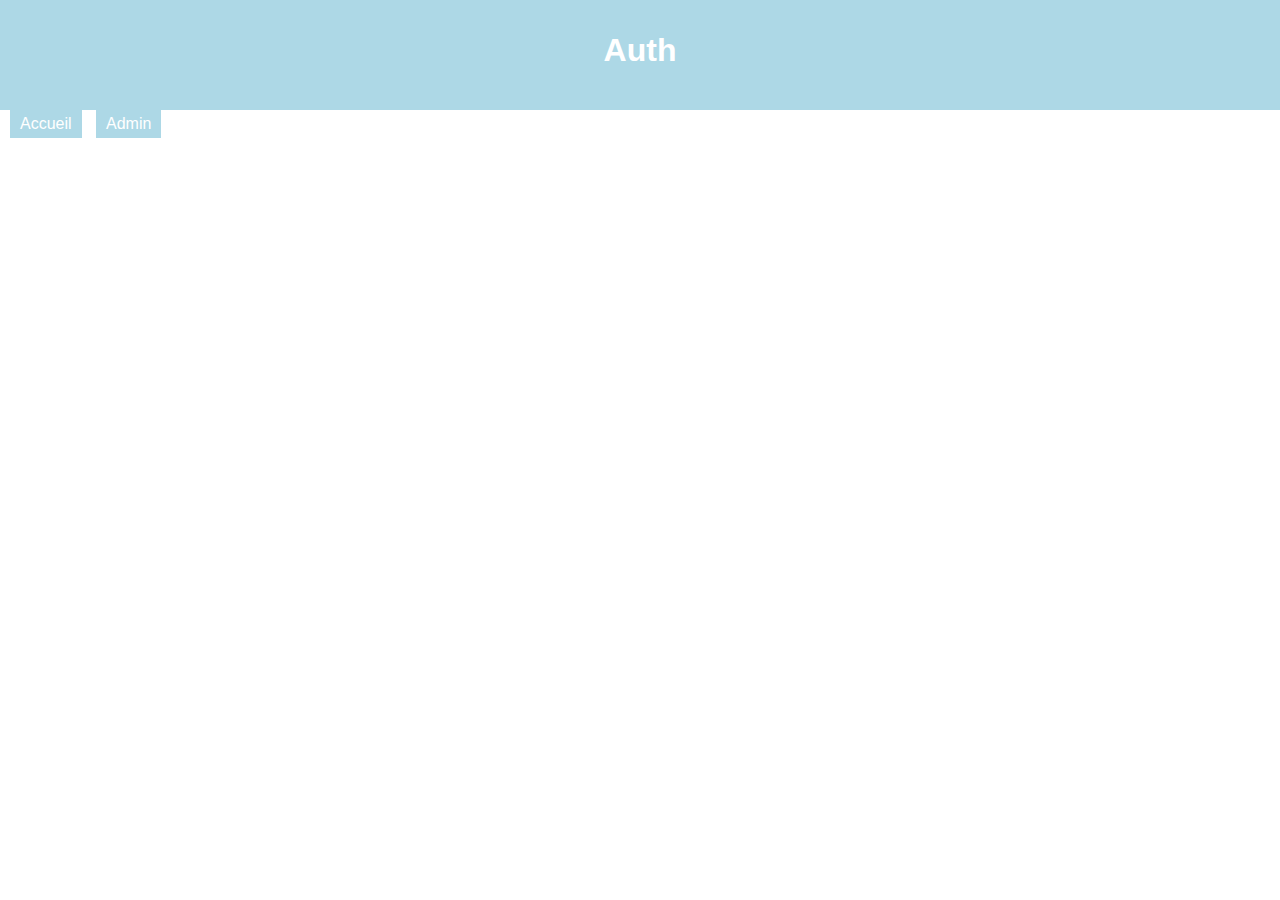
<file: tp1_auth/index.html>
<!DOCTYPE html>
<html lang="fr">
<head>
    <meta charset="UTF-8">
    <title>Auth</title>
    <link rel="stylesheet" type="text/css" href="css/style.css">
</head>
<body>
    <header>
        <h1>Auth</h1>
    </header>
    <nav>
        <ul>
            <li><a href="">Accueil</a></li>
            <li><a id="admin" href="auth.php">Admin</a></li>
        </ul>
    </nav>
    <div id="bg" class="hidden">
        <div id="auth">
            <div class="circle"></div>
            <div class="circle"></div>
            <div class="circle"></div>
            <div class="circle"></div>
            <div class="circle"></div>
            <div class="circle"></div>
            <div class="circle"></div>
            <div class="circle"></div>
            <div class="circle"></div>
            <canvas width="315" height="315"></canvas>
        </div>
    </div>

    <script src="main.js"></script>
</body>
</html>
</file>
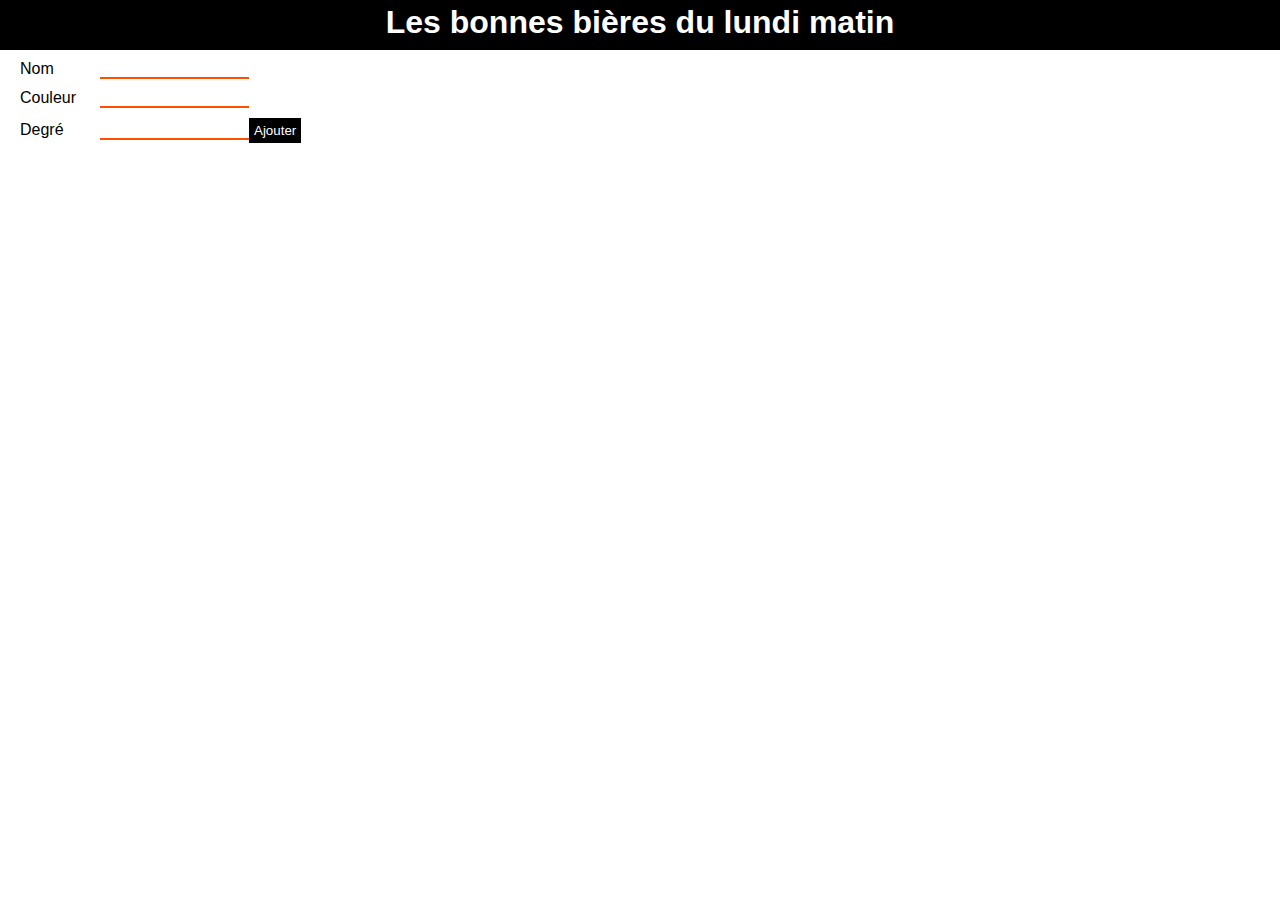
<file: tp2_dom-ajax/index.html>
<!DOCTYPE html>
<html lang="fr">
<head>
    <meta charset="UTF-8">
    <meta name="viewport" content="width=device-width, initial-scale=1.0">
    <title>DOM Ajax </title>
    <link rel="stylesheet" href="css/style.css">
</head>
<body>
    <script src="main.js"></script>
</body>
</html>
</file>
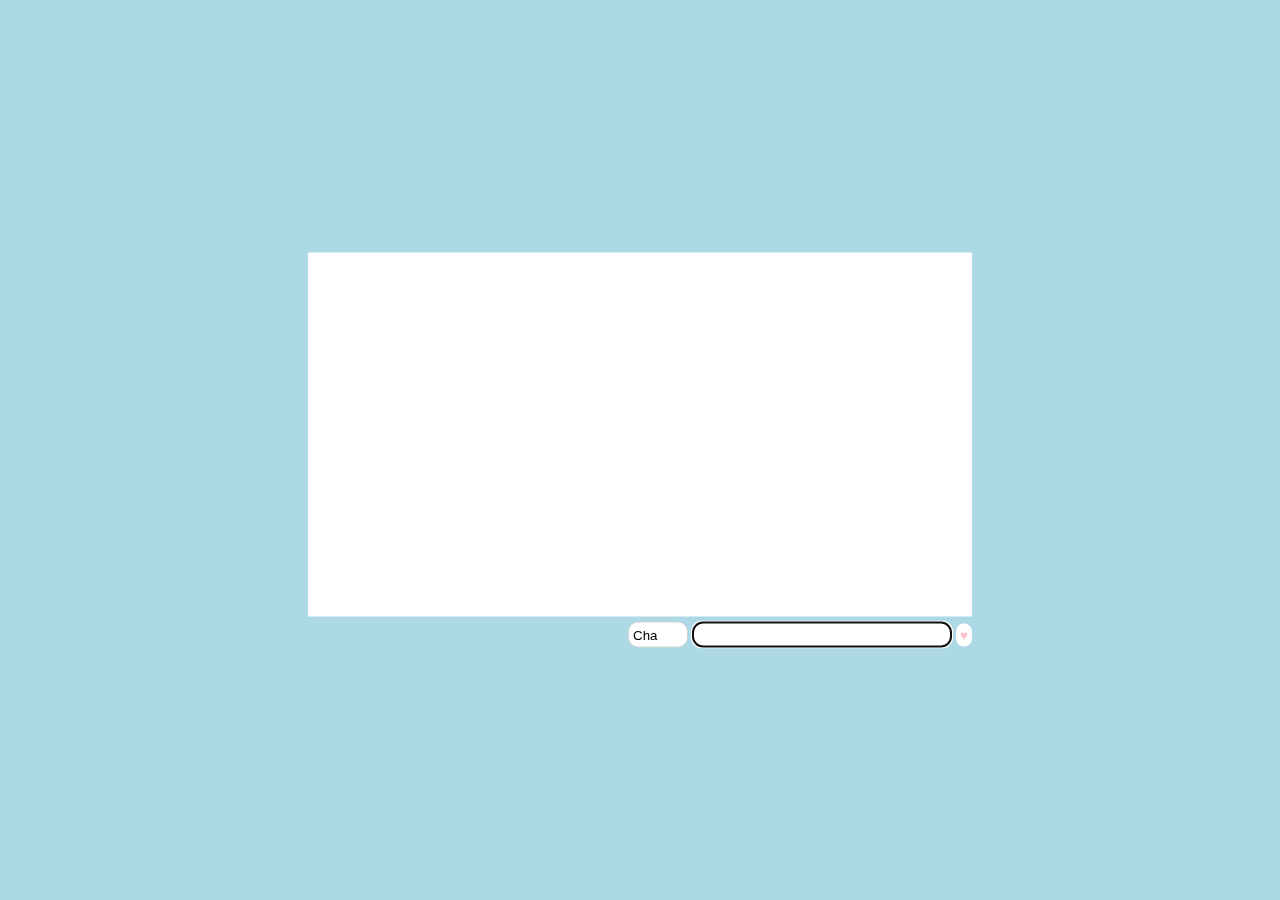
<file: tp3_socket/index.html>
<!DOCTYPE html>
<html lang="fr">
<head>
    <meta charset="UTF-8">
    <meta name="viewport" content="width=device-width, initial-scale=1.0">
    <title>Socket</title>
    <link rel="stylesheet" href="css/style.css">
</head>
<body>
    <div id="chat">
        <div id="messages">

        </div>
        <div id="tools">
            <input type="text" id="pseudo" value="Cha">
            <input type="text" id="text">
            <button>&#9829</button>
        </div>
    </div>
    <script src="socket.io.min.js"></script>
    <script src="main.js"></script>
</body>
</html>
</file>
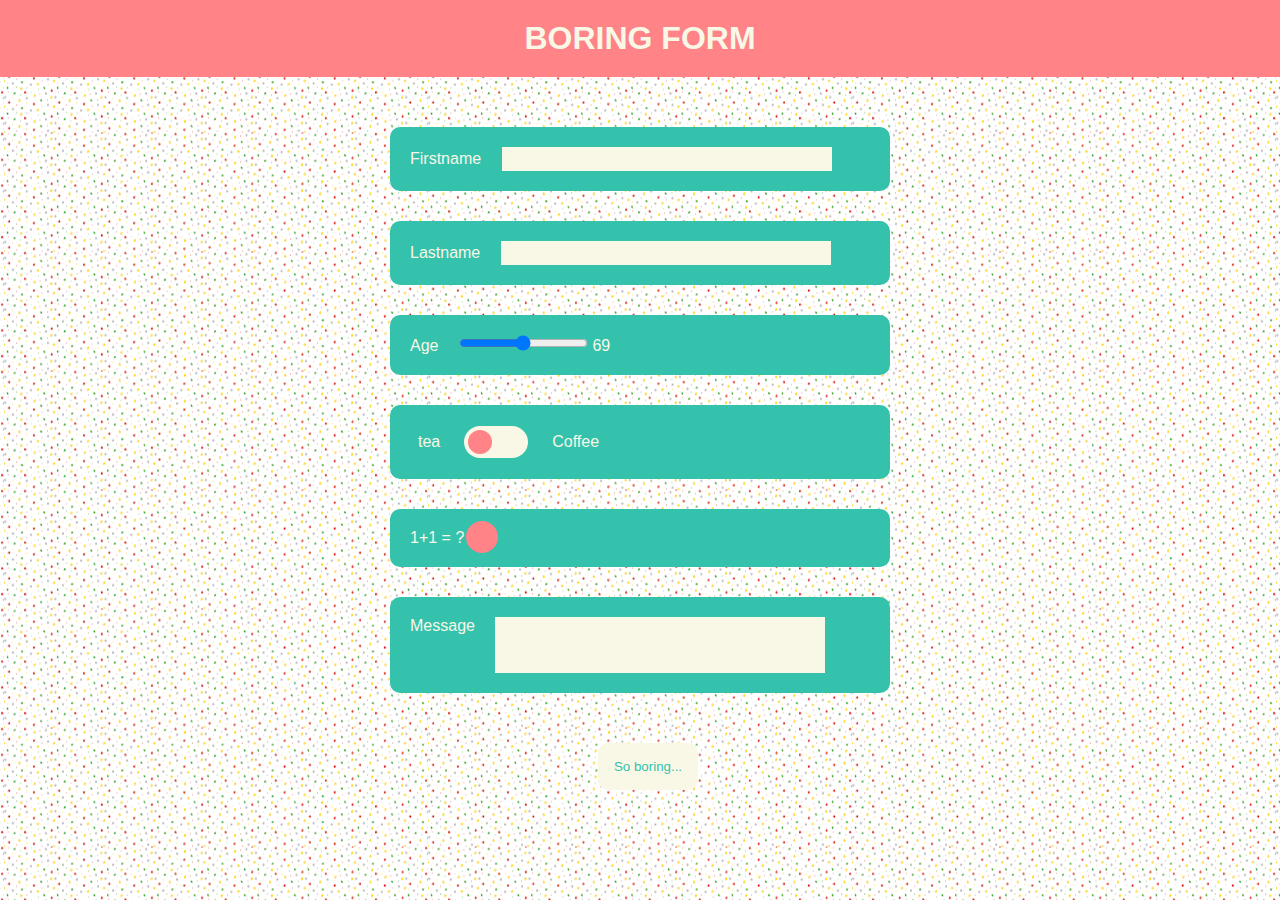
<file: tp6_form/index.html>
<!DOCTYPE html>
<html>
<head>
    <meta charset="utf-8">
    <title>Boring form</title>
    <link rel="stylesheet" type="text/css" href="css/style.css">
</head>
<body>
    <header>
        <h1>Boring form</h1>
    </header>
    <form method='post' action=''>
        <div>
            <label for='firstname'>Firstname</label>
            <input type="text" name="firstname" id='firstname' />
        </div>
        <div>
            <label for='lastname'>Lastname</label>
            <input type="text" name="lastname" id='lastname' />
        </div>
        <div>
            <label for='age'>Age</label>
            <input type="range" min="18" max="120" name="age" id="age" />
        </div>
        <div>
            <label for='tea'>tea</label>
            <input type="radio" name="teaorcoffee" value="tea" id='tea' />
            <label for='tea'>Coffee</label>
            <input type="radio" name="teaorcoffee" value="coffee" id='coffee' />
        </div>
        <div>
            <label for='sum'>1+1 = ?</label>
            <select name='sum' id='sum'>
                <option value=''></option>
                <option value='42'>42</option>
                <option value='2'>2</option>
                <option value='10'>10</option>
                <option value='11'>11</option>
            </select>
        </div>
        <div>
            <label for='message'>Message</label>
            <textarea name='message' id='message'></textarea>
        </div>
        <div>
            <label for='action'></label>
            <input type="submit" name="action" id='action' value='So boring...'>
        </div>
    </form>
    <script src='main.js'></script>
</body>

</html>
</file>
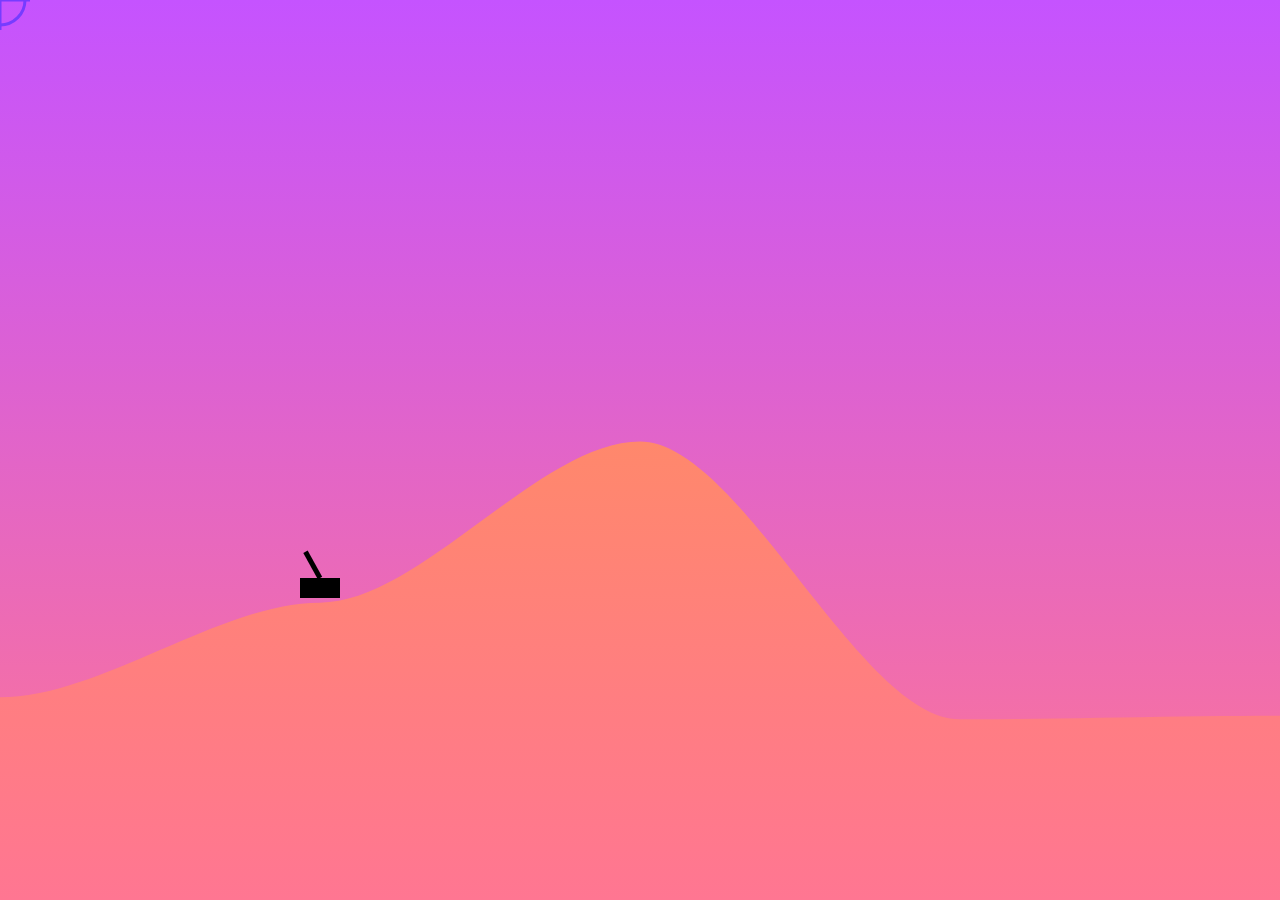
<file: tp7_jeu/index.html>
<!DOCTYPE html>
<html lang="en">
<head>
    <meta charset="UTF-8">
    <meta name="viewport" content="width=device-width, initial-scale=1.0">
    <link rel="stylesheet" href="css/style.css">
    <title>Document</title>
</head>
<body>
    <canvas></canvas>
    <script src="main.js"></script>
</body>
</html>
</file>
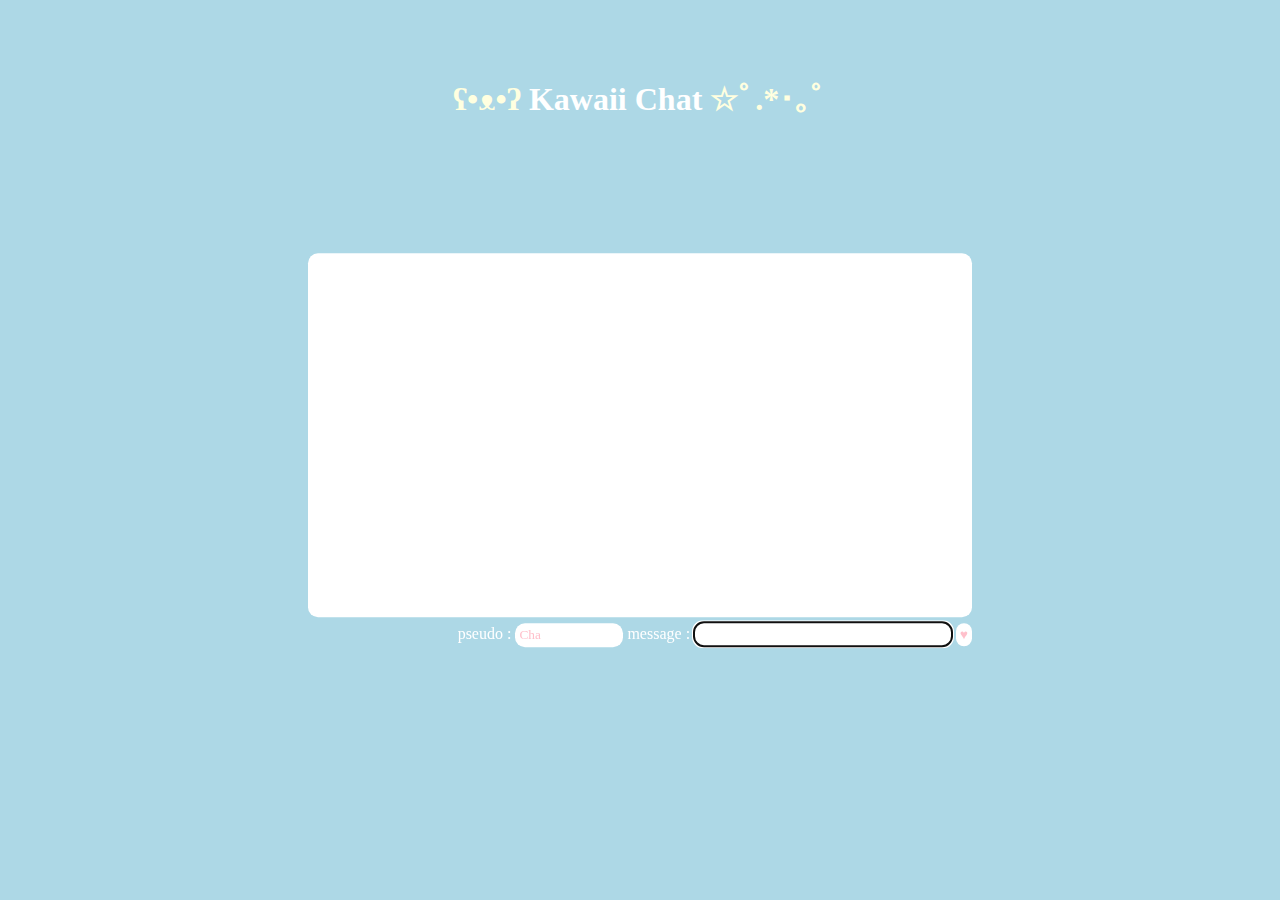
<file: tp3_socket/chat/index.html>
<!DOCTYPE html>
<html lang="fr">
<head>
    <meta charset="UTF-8">
    <meta name="viewport" content="width=device-width, initial-scale=1.0">
    <title>Kawaii Chat</title>
    <link rel="stylesheet" href="css/style.css">
</head>
<body>
    <h1>ʕ•ᴥ•ʔ <span>Kawaii Chat</span> ☆ﾟ.*･｡ﾟ</h1>
    <div id="chat">
        <div id="messages">

        </div>
        <div id="tools">
            <label for="pseudo">pseudo :</label>
            <input type="text" id="pseudo" value="Cha">
            <label for="pseudo">message :</label>
            <input type="text" id="text">
            <button>&#9829</button>
        </div>
    </div>
    <script src="socket.io.min.js"></script>
    <script src="main.js"></script>
</body>
</html>
</file>
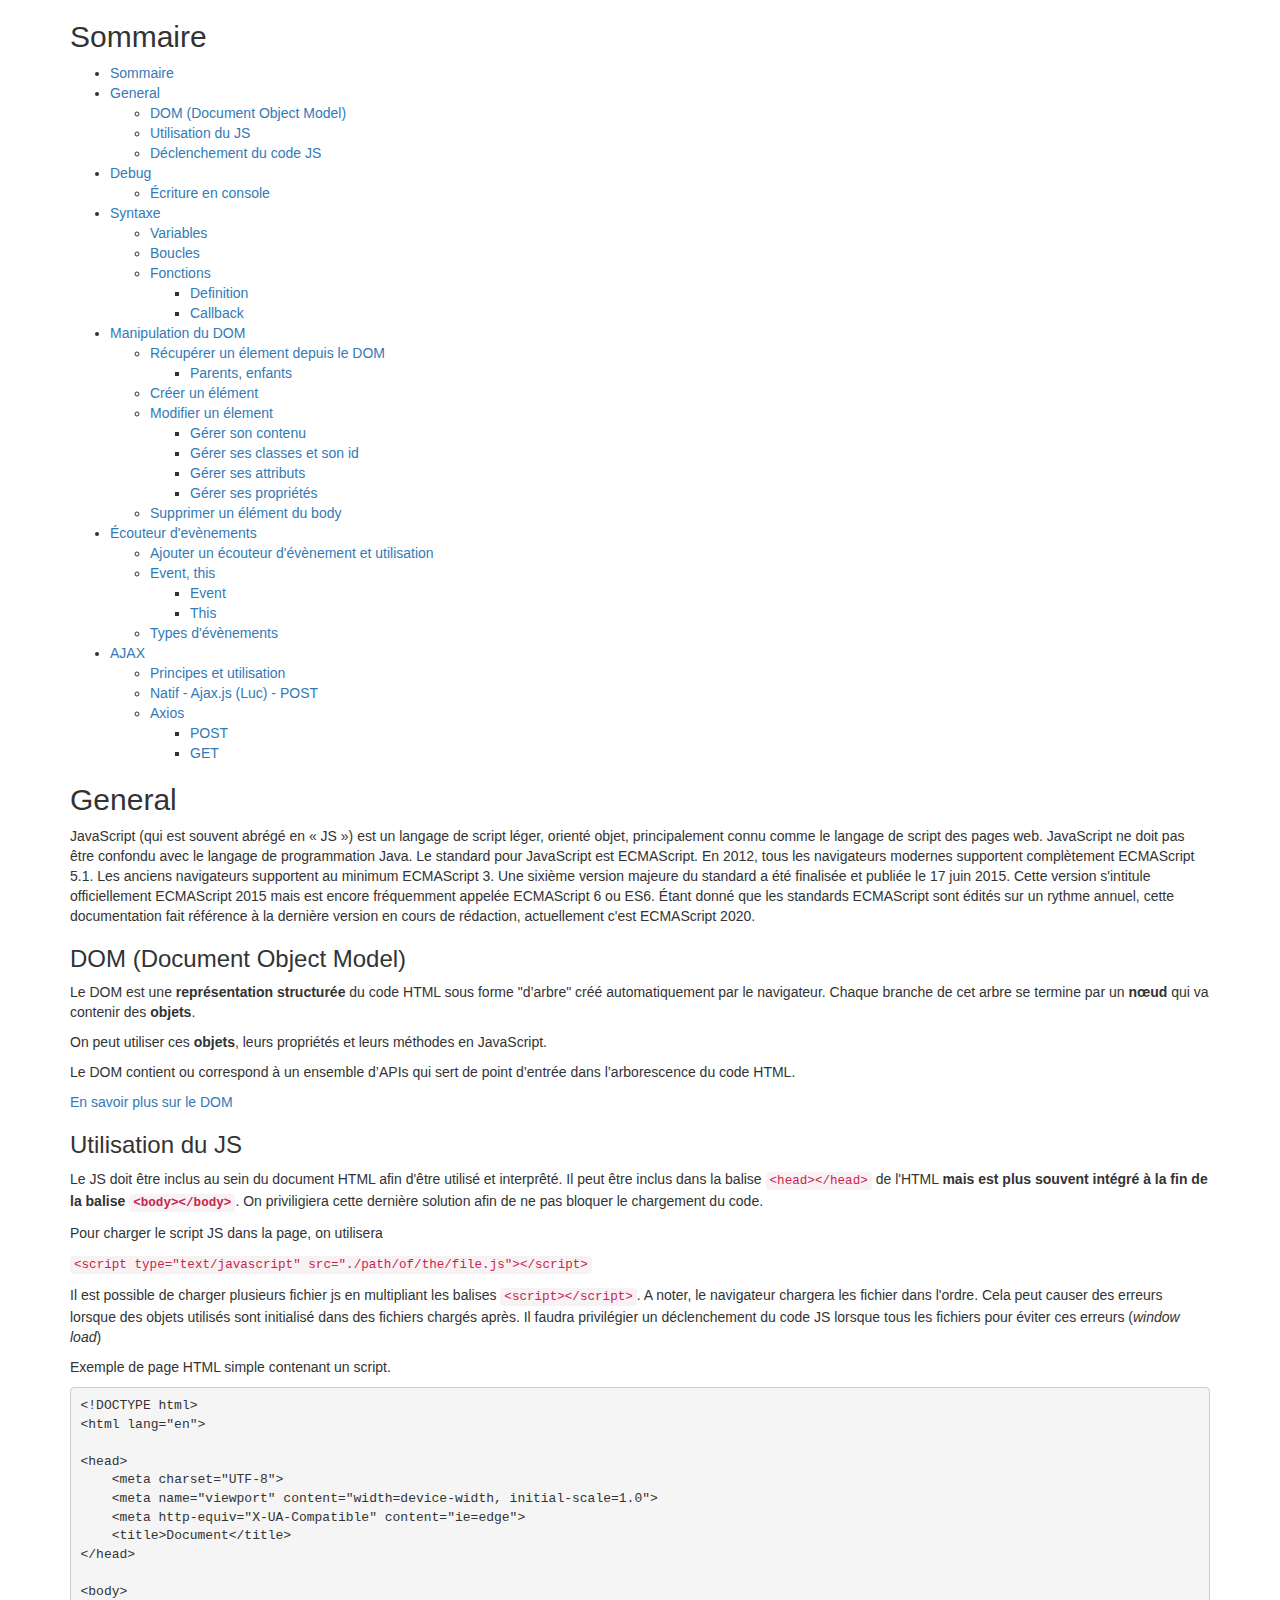
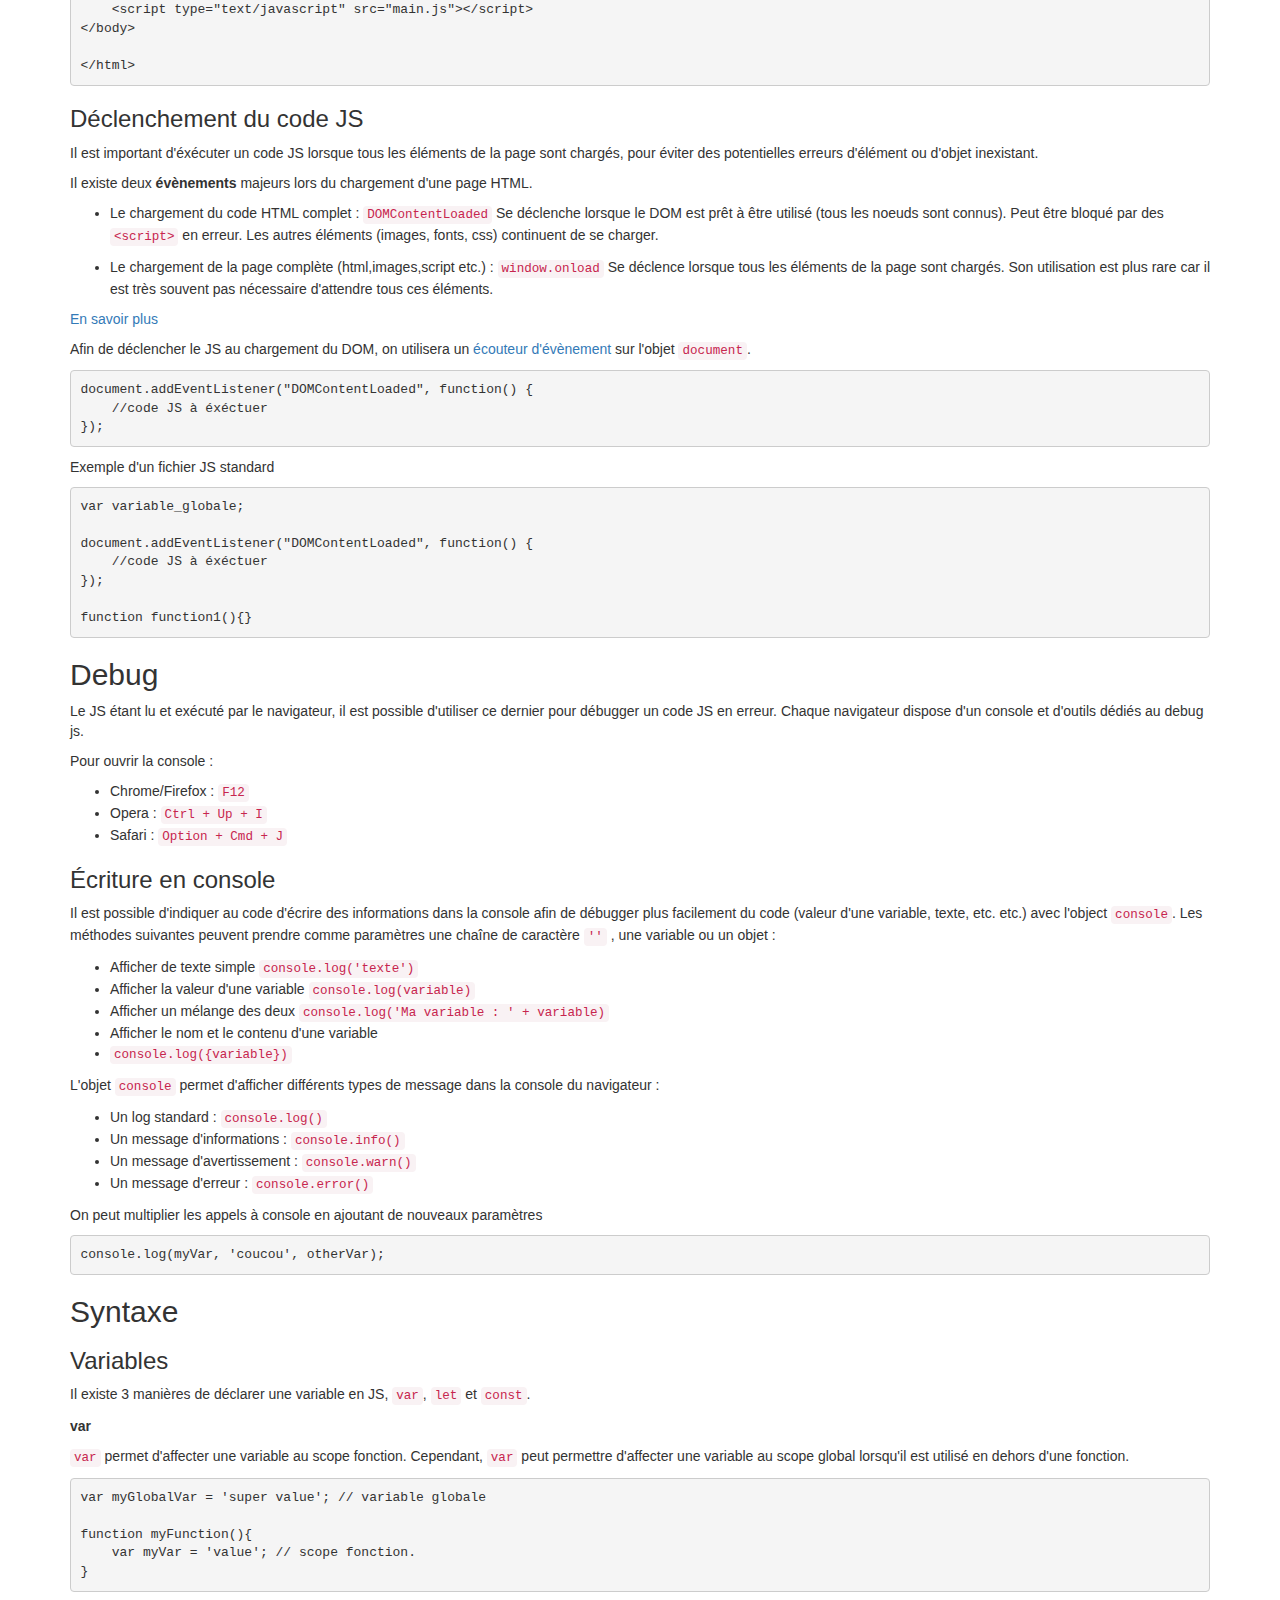
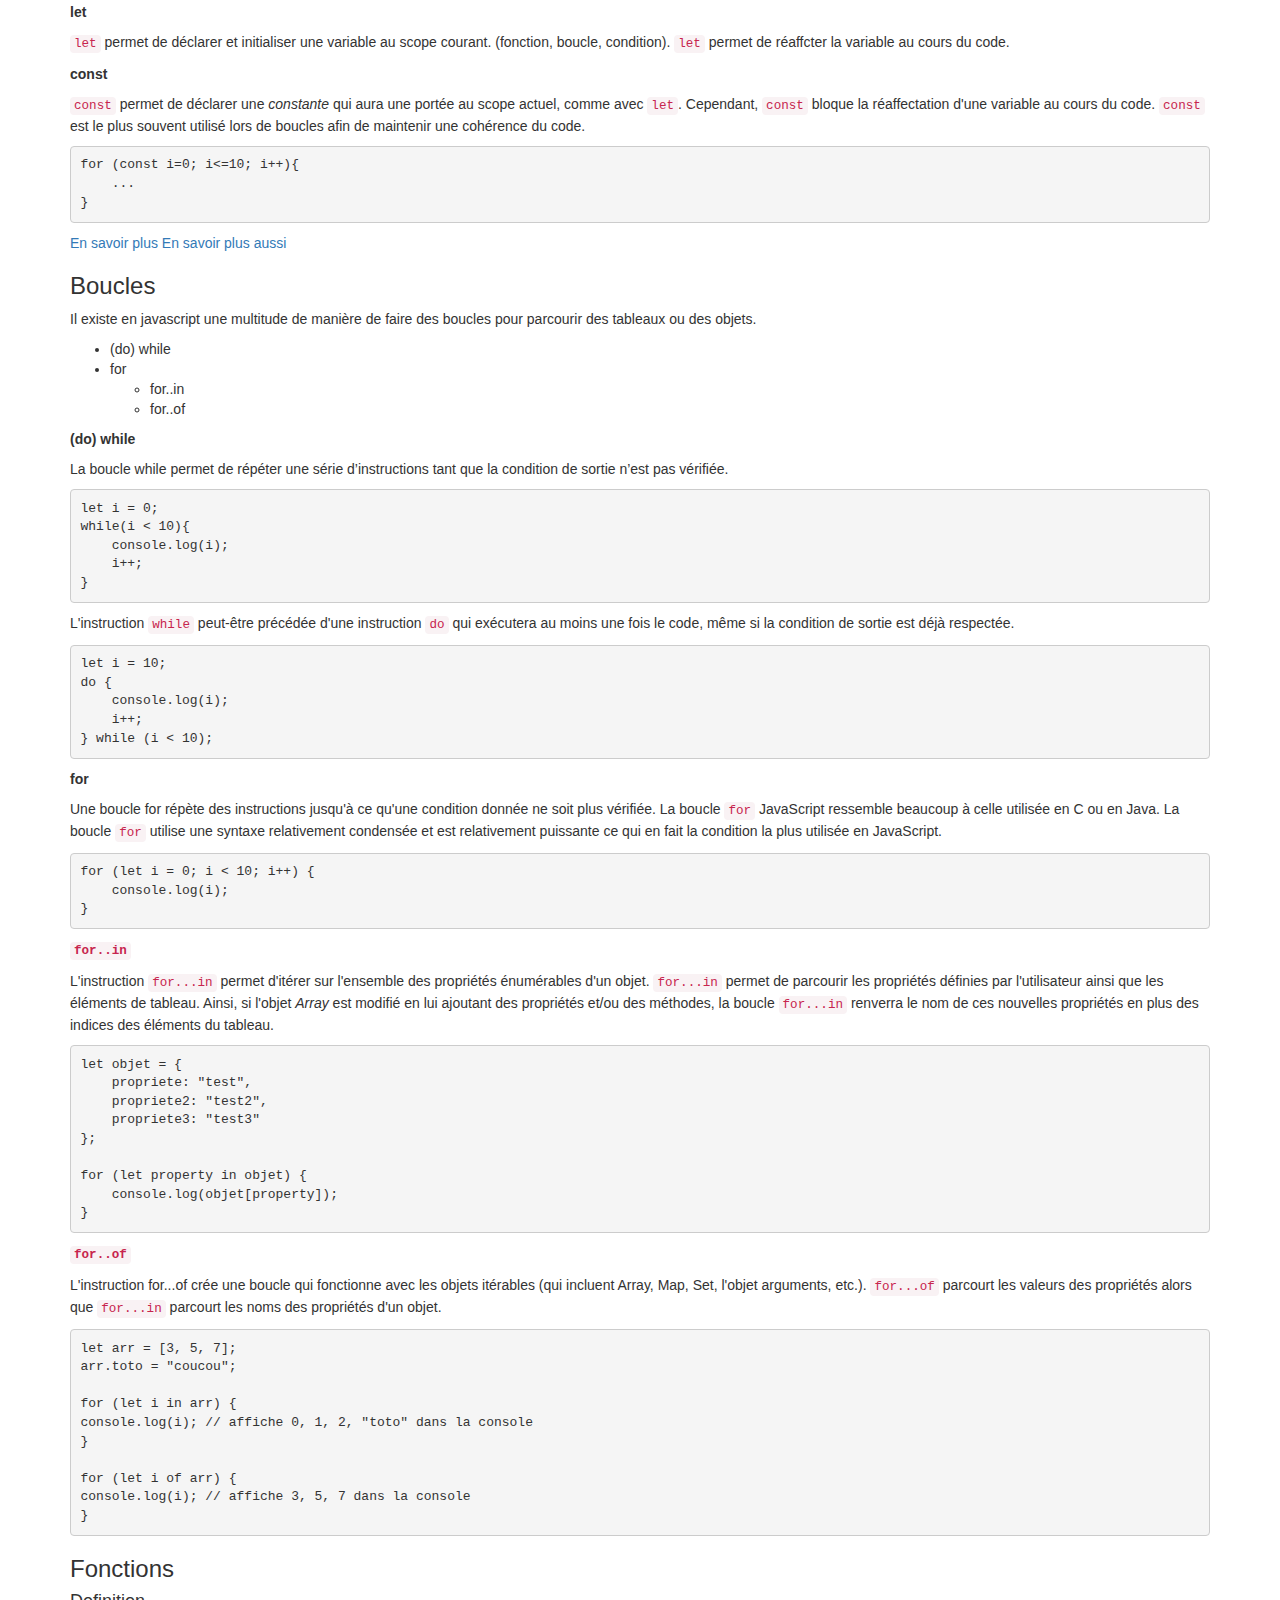
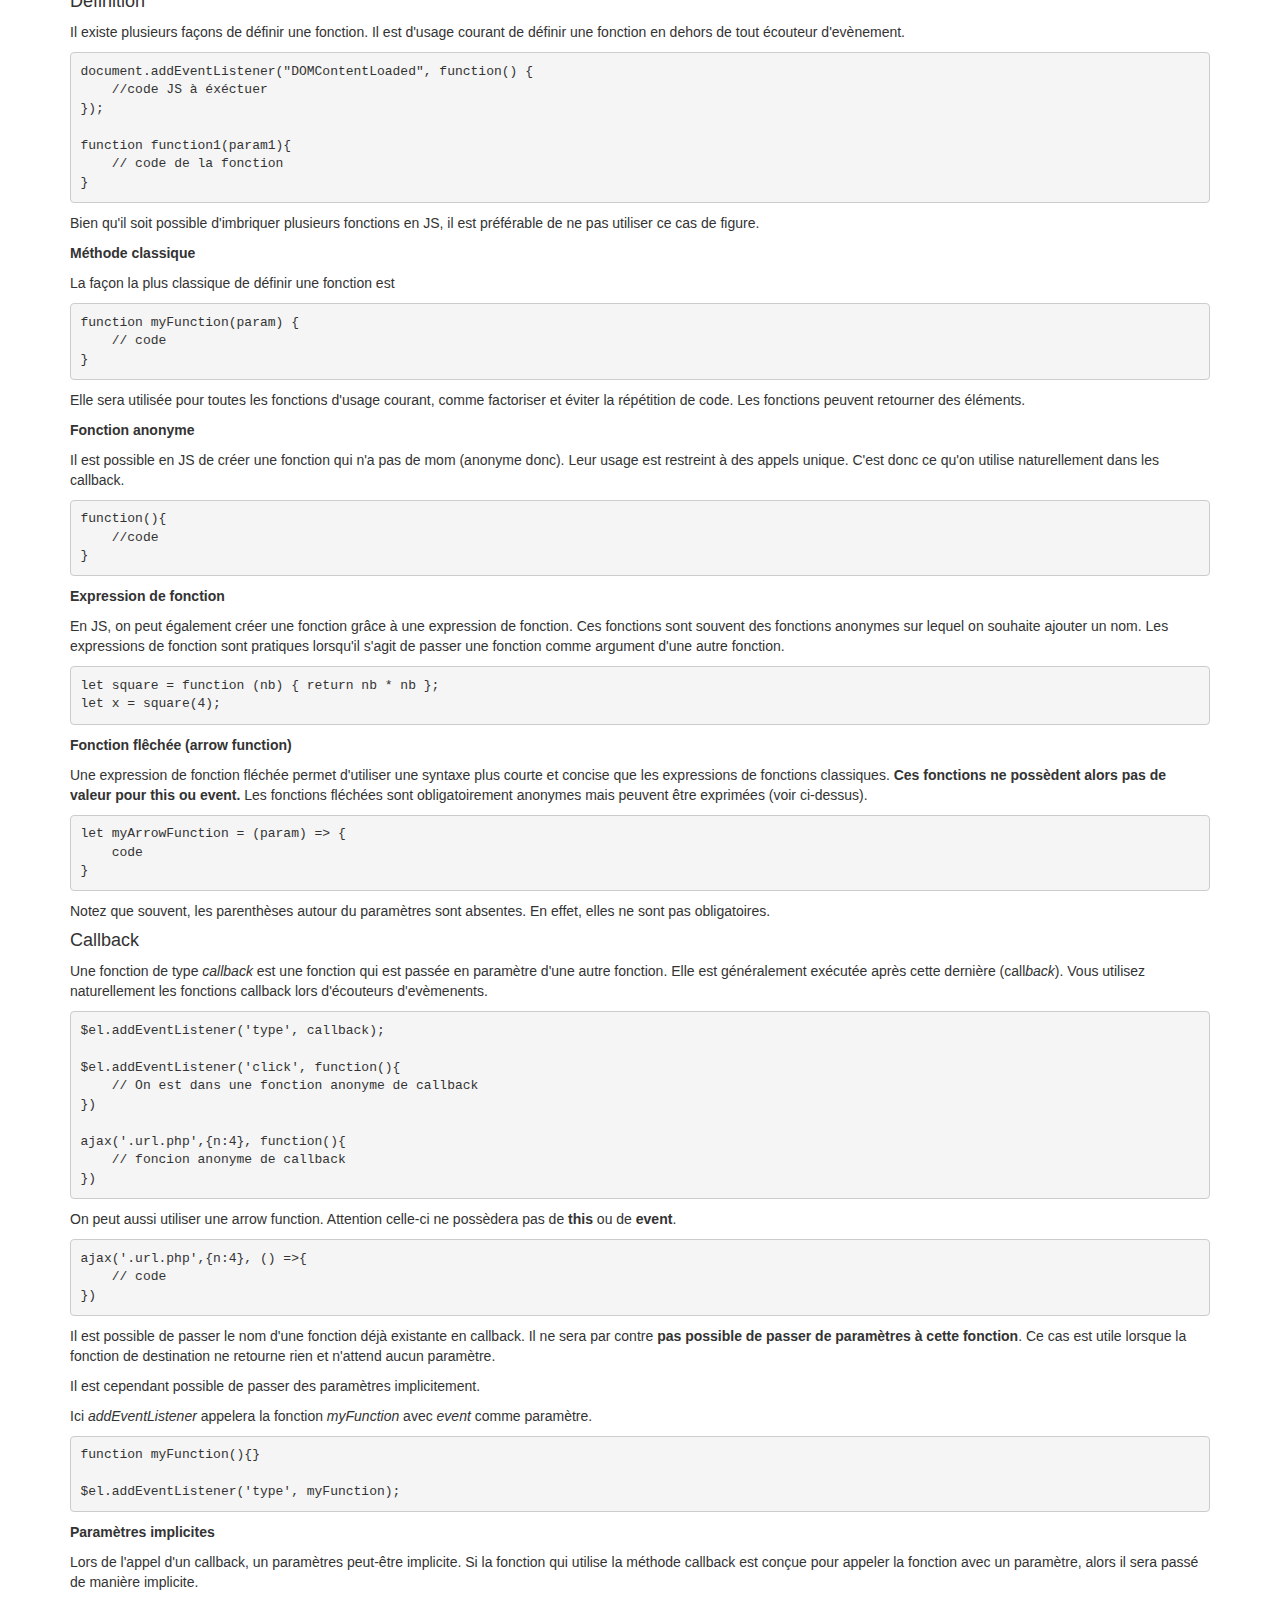
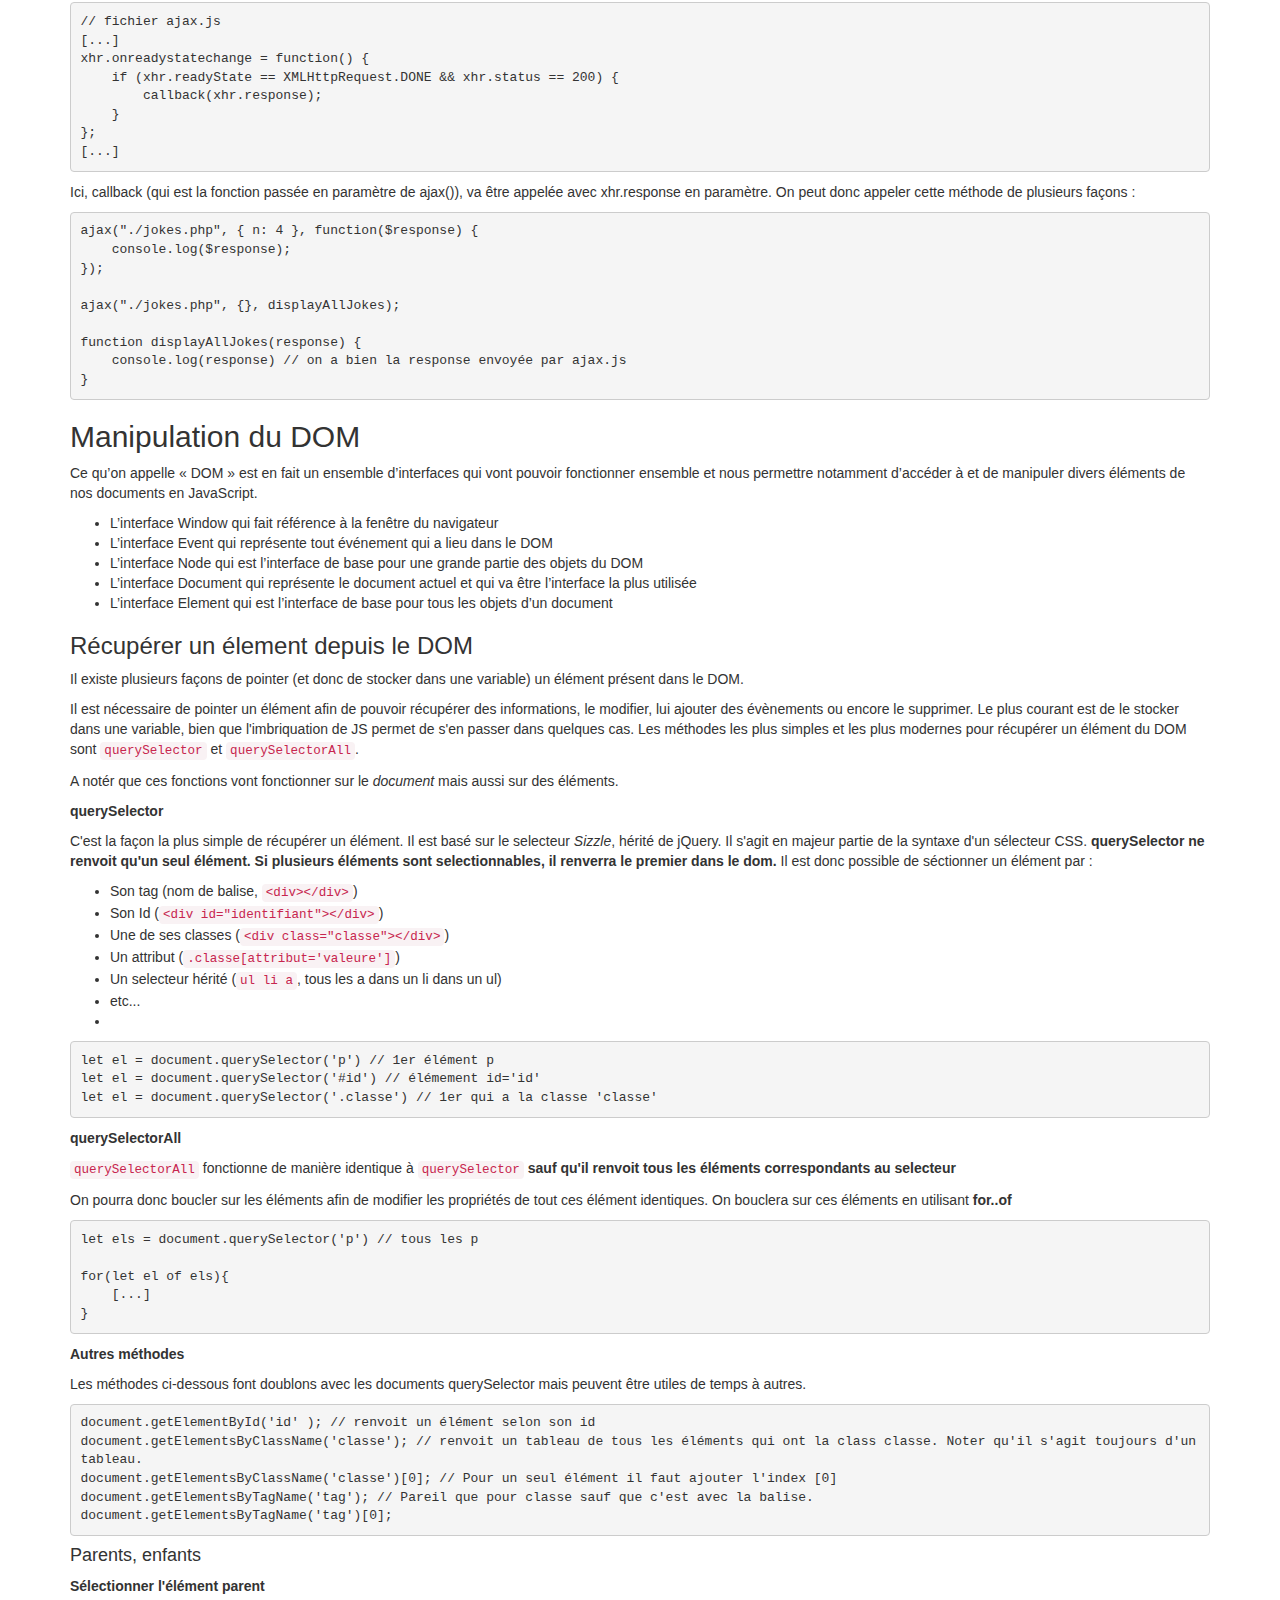
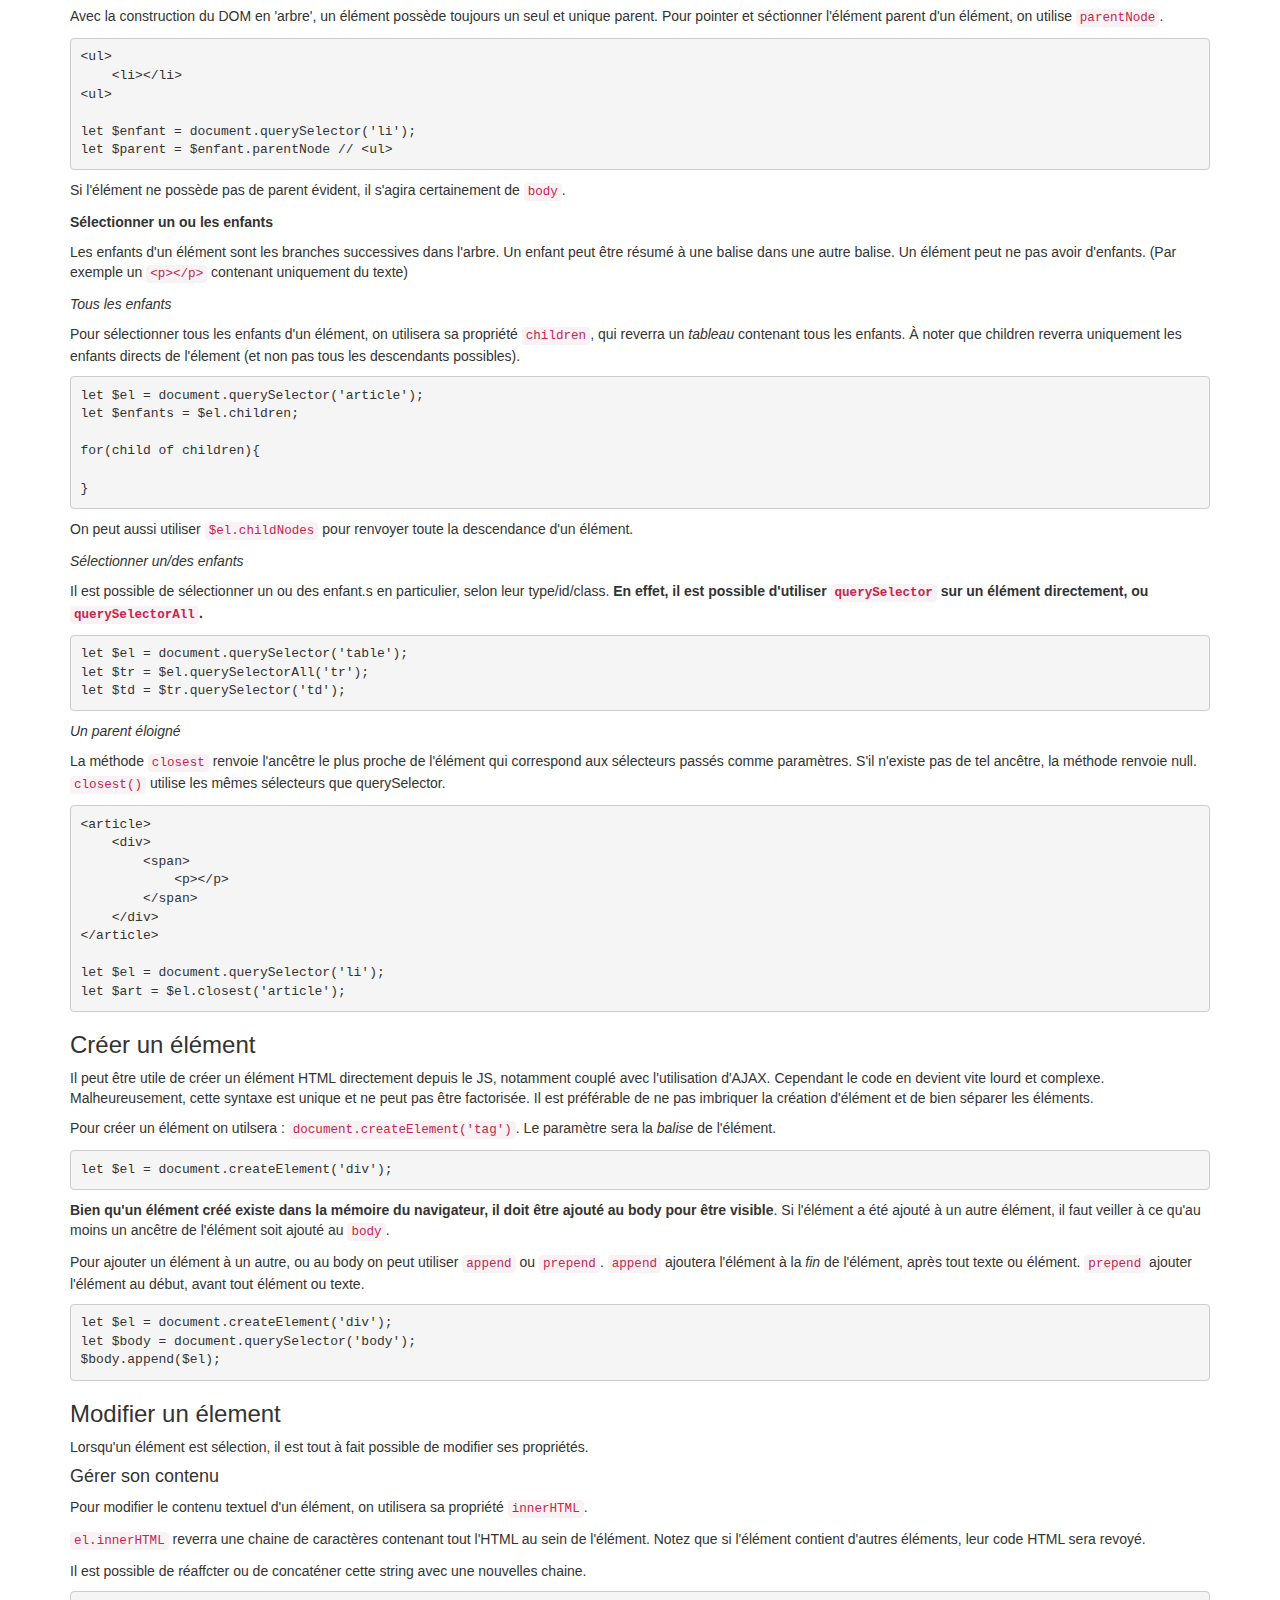
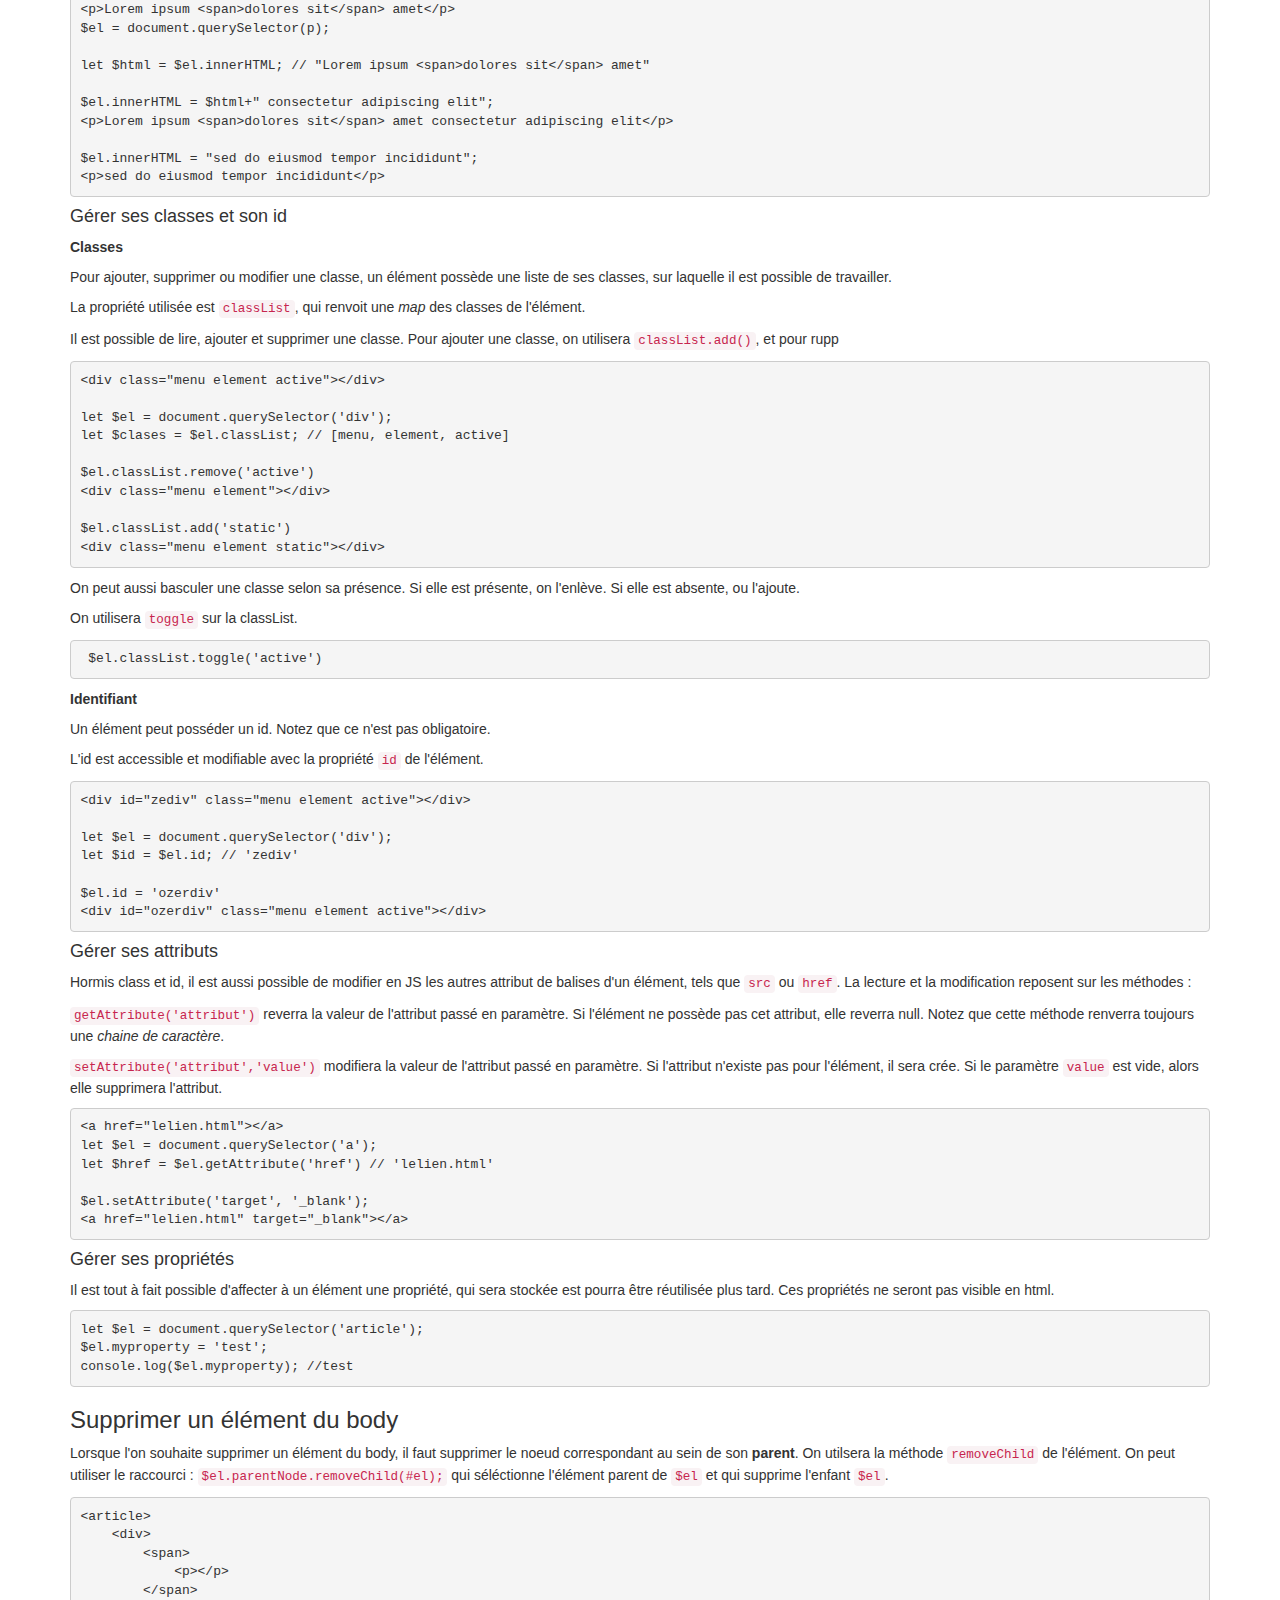
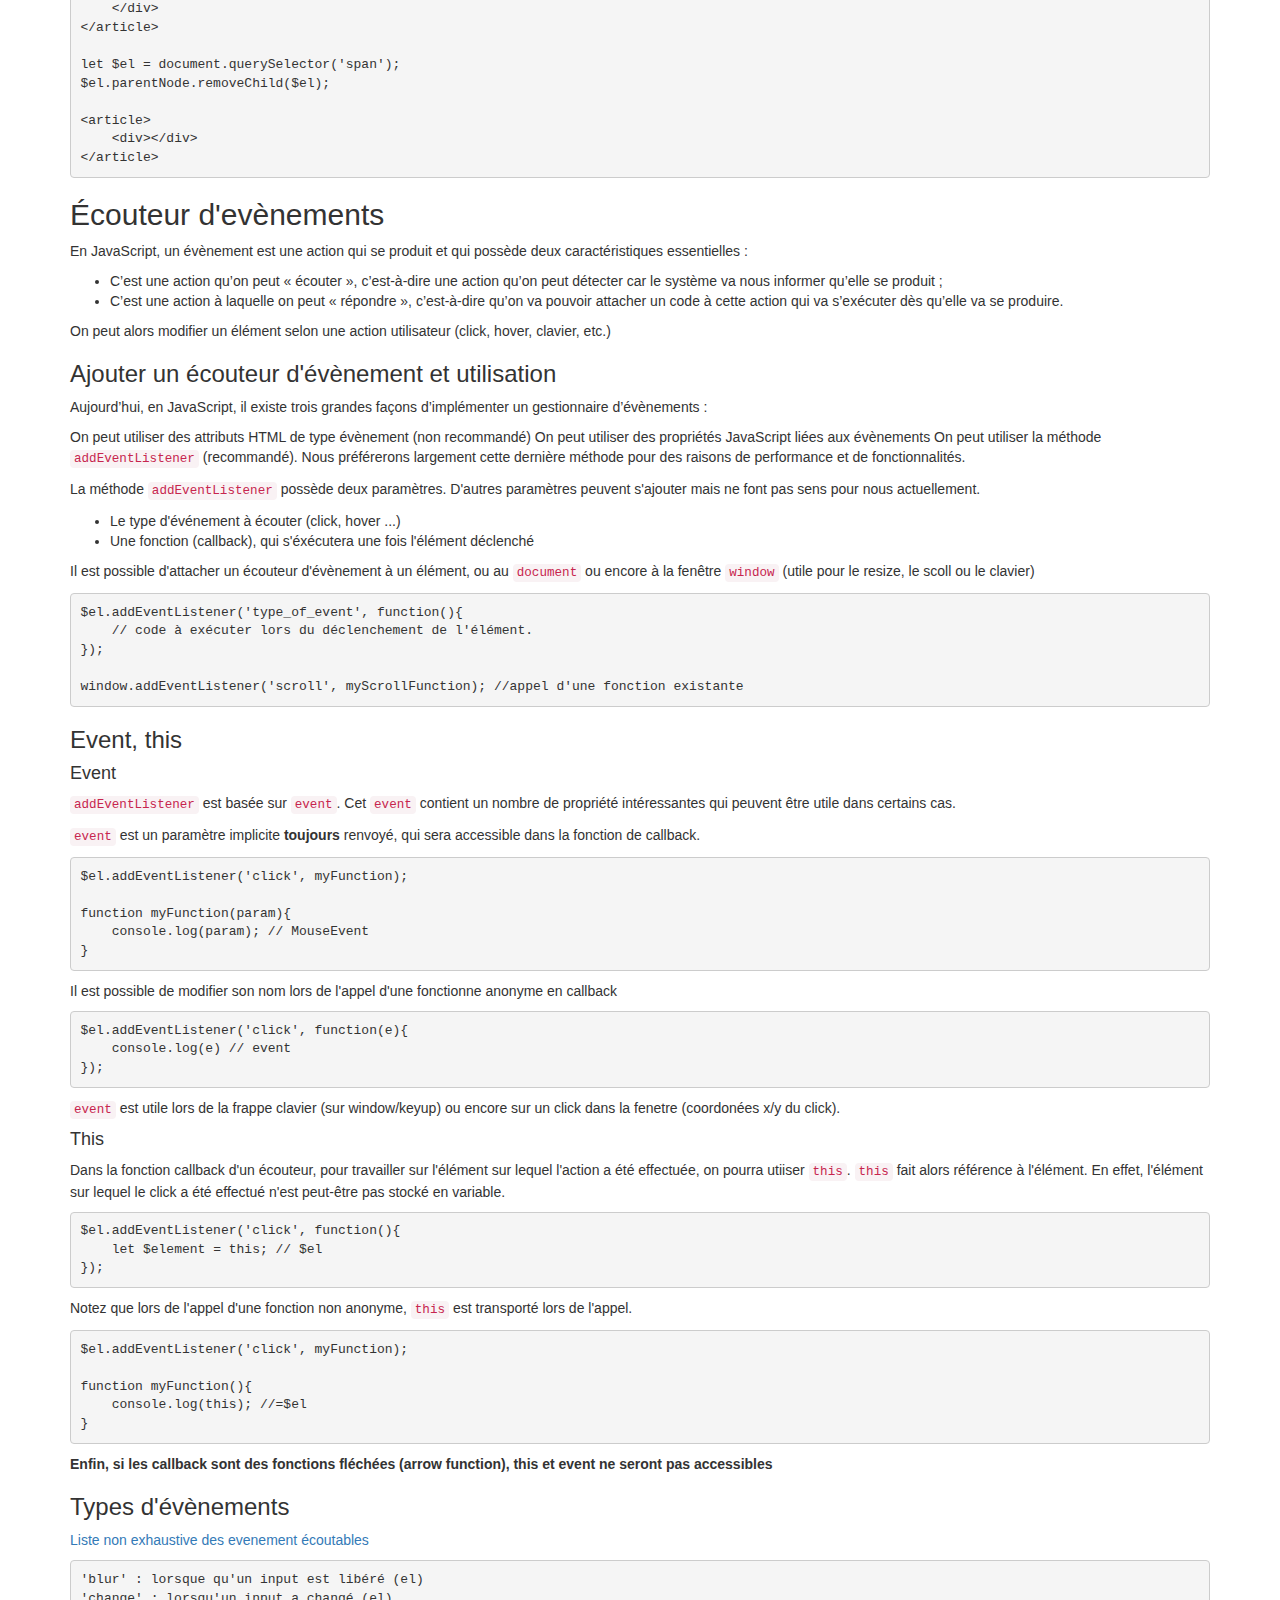
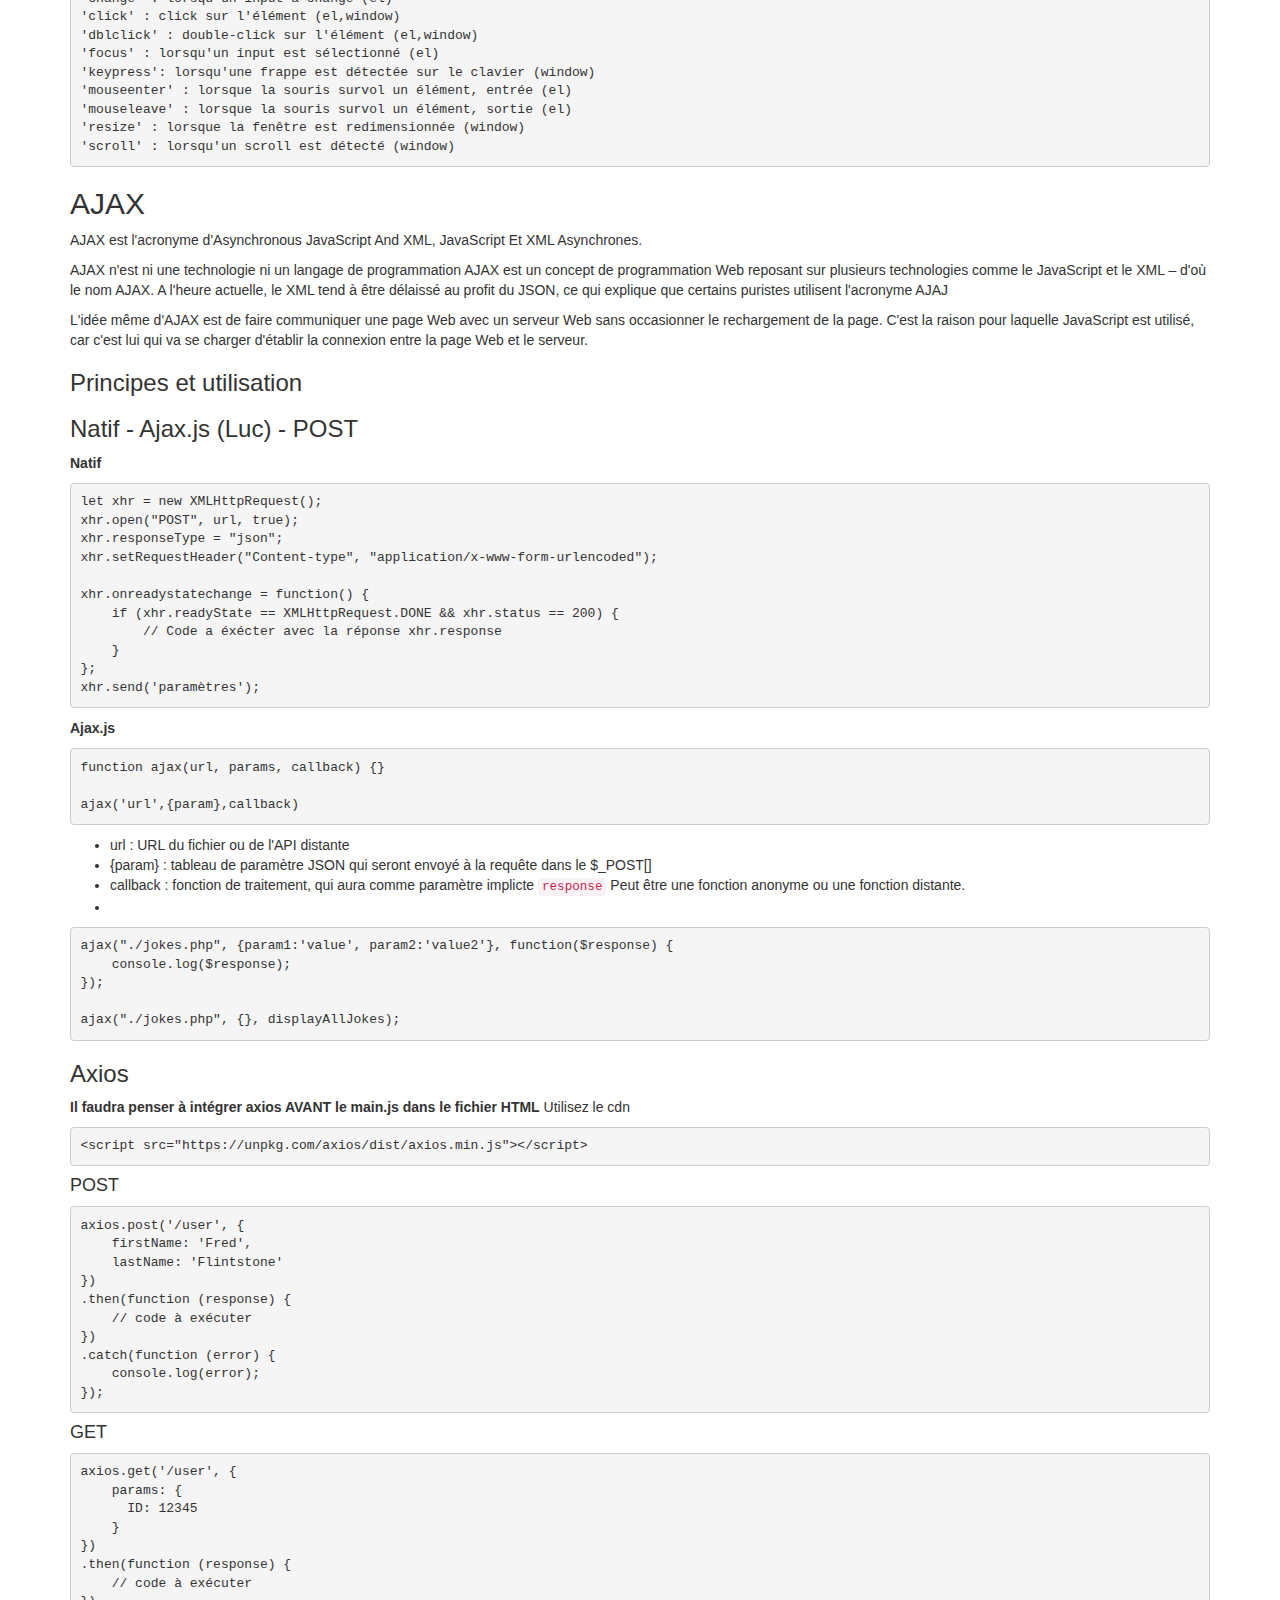
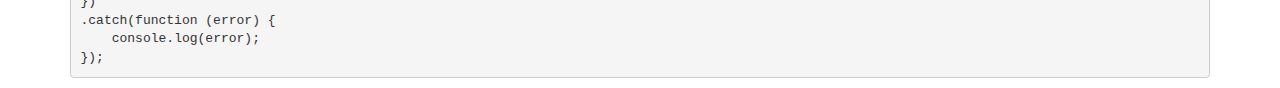
<file: sythese.html>
<!DOCTYPE html>
<html>

<head>
    <meta http-equiv="Content-type" content="text/html;charset=UTF-8">
    <title>Sommaire</title>
    <link rel="stylesheet" href="https://maxcdn.bootstrapcdn.com/bootstrap/3.3.7/css/bootstrap.min.css"
        integrity="sha384-BVYiiSIFeK1dGmJRAkycuHAHRg32OmUcww7on3RYdg4Va+PmSTsz/K68vbdEjh4u" crossorigin="anonymous">
</head>

<body>
    <div class="container">
        <h2 id="sommaire">Sommaire</h2>
        <ul>
            <li><a href="#sommaire">Sommaire</a></li>
            <li><a href="#general">General</a>
                <ul>
                    <li><a href="#dom-document-object-model">DOM (Document Object Model)</a></li>
                    <li><a href="#utilisation-du-js">Utilisation du JS</a></li>
                    <li><a href="#d%c3%a9clenchement-du-code-js">Déclenchement du code JS</a></li>
                </ul>
            </li>
            <li><a href="#debug">Debug</a>
                <ul>
                    <li><a href="#%c3%89criture-en-console">Écriture en console</a></li>
                </ul>
            </li>
            <li><a href="#syntaxe">Syntaxe</a>
                <ul>
                    <li><a href="#variables">Variables</a></li>
                    <li><a href="#boucles">Boucles</a></li>
                    <li><a href="#fonctions">Fonctions</a>
                        <ul>
                            <li><a href="#definition">Definition</a></li>
                            <li><a href="#callback">Callback</a></li>
                        </ul>
                    </li>
                </ul>
            </li>
            <li><a href="#manipulation-du-dom">Manipulation du DOM</a>
                <ul>
                    <li><a href="#r%c3%a9cup%c3%a9rer-un-%c3%a9lement-depuis-le-dom">Récupérer un élement depuis le
                            DOM</a>
                        <ul>
                            <li><a href="#parents-enfants">Parents, enfants</a></li>
                        </ul>
                    </li>
                    <li><a href="#cr%c3%a9er-un-%c3%a9l%c3%a9ment">Créer un élément</a></li>
                    <li><a href="#modifier-un-%c3%a9lement">Modifier un élement</a>
                        <ul>
                            <li><a href="#g%c3%a9rer-son-contenu">Gérer son contenu</a></li>
                            <li><a href="#g%c3%a9rer-ses-classes-et-son-id">Gérer ses classes et son id</a></li>
                            <li><a href="#g%c3%a9rer-ses-attributs">Gérer ses attributs</a></li>
                            <li><a href="#g%c3%a9rer-ses-propri%c3%a9t%c3%a9s">Gérer ses propriétés</a></li>
                        </ul>
                    </li>
                    <li><a href="#supprimer-un-%c3%a9l%c3%a9ment-du-body">Supprimer un élément du body</a></li>
                </ul>
            </li>
            <li><a href="#%c3%89couteur-dev%c3%a8nements">Écouteur d'evènements</a>
                <ul>
                    <li><a href="#ajouter-un-%c3%a9couteur-d%c3%a9v%c3%a8nement-et-utilisation">Ajouter un écouteur
                            d'évènement et utilisation</a></li>
                    <li><a href="#event-this">Event, this</a>
                        <ul>
                            <li><a href="#event">Event</a></li>
                            <li><a href="#this">This</a></li>
                        </ul>
                    </li>
                    <li><a href="#types-d%c3%a9v%c3%a8nements">Types d'évènements</a></li>
                </ul>
            </li>
            <li><a href="#ajax">AJAX</a>
                <ul>
                    <li><a href="#principes-et-utilisation">Principes et utilisation</a></li>
                    <li><a href="#natif---ajaxjs-luc---post">Natif - Ajax.js (Luc) - POST</a></li>
                    <li><a href="#axios">Axios</a>
                        <ul>
                            <li><a href="#post">POST</a></li>
                            <li><a href="#get">GET</a></li>
                        </ul>
                    </li>
                </ul>
            </li>
        </ul>
        <h2 id="general">General</h2>
        <p>JavaScript (qui est souvent abrégé en « JS ») est un langage de script léger, orienté objet, principalement
            connu
            comme le langage de script des pages web. JavaScript ne doit pas être confondu avec le langage de
            programmation
            Java.
            Le standard pour JavaScript est ECMAScript.
            En 2012, tous les navigateurs modernes supportent complètement ECMAScript 5.1. Les anciens navigateurs
            supportent au minimum ECMAScript 3. Une sixième version majeure du standard a été finalisée et publiée le 17
            juin 2015. Cette version s'intitule officiellement ECMAScript 2015 mais est encore fréquemment appelée
            ECMAScript 6 ou ES6. Étant donné que les standards ECMAScript sont édités sur un rythme annuel, cette
            documentation fait référence à la dernière version en cours de rédaction, actuellement c'est ECMAScript
            2020.
        </p>
        <h3 id="dom-document-object-model">DOM (Document Object Model)</h3>
        <p>Le DOM est une <strong>représentation structurée</strong> du code HTML sous forme &quot;d’arbre&quot; créé
            automatiquement par le navigateur. Chaque branche de cet arbre se termine par un <strong>nœud</strong> qui
            va
            contenir des <strong>objets</strong>.</p>
        <p>On peut utiliser ces <strong>objets</strong>, leurs propriétés et leurs méthodes en JavaScript.</p>
        <p>Le DOM contient ou correspond à un ensemble d’APIs qui sert de point d’entrée dans l’arborescence du code
            HTML.
        </p>
        <p><a href="https://la-cascade.io/le-dom-cest-quoi-exactement/">En savoir plus sur le DOM</a></p>
        <h3 id="utilisation-du-js">Utilisation du JS</h3>
        <p>Le JS doit être inclus au sein du document HTML afin d'être utilisé et interprêté.
            Il peut être inclus dans la balise <code>&lt;head&gt;&lt;/head&gt;</code> de l'HTML <strong>mais est plus
                souvent intégré à la fin de la balise <code>&lt;body&gt;&lt;/body&gt;</code></strong>.
            On priviligiera cette dernière solution afin de ne pas bloquer le chargement du code.</p>
        <p>Pour charger le script JS dans la page, on utilisera</p>
        <p><code>&lt;script type=&quot;text/javascript&quot;
                src=&quot;./path/of/the/file.js&quot;&gt;&lt;/script&gt;</code>
        </p>
        <p>Il est possible de charger plusieurs fichier js en multipliant les balises
            <code>&lt;script&gt;&lt;/script&gt;</code>.
            A noter, le navigateur chargera les fichier dans l'ordre. Cela peut causer des erreurs lorsque des objets
            utilisés sont initialisé dans des fichiers chargés après.
            Il faudra privilégier un déclenchement du code JS lorsque tous les fichiers pour éviter ces erreurs
            (<em>window
                load</em>)</p>
        <p>Exemple de page HTML simple contenant un script.</p>
        <pre><code>&lt;!DOCTYPE html&gt;
&lt;html lang=&quot;en&quot;&gt;

&lt;head&gt;
    &lt;meta charset=&quot;UTF-8&quot;&gt;
    &lt;meta name=&quot;viewport&quot; content=&quot;width=device-width, initial-scale=1.0&quot;&gt;
    &lt;meta http-equiv=&quot;X-UA-Compatible&quot; content=&quot;ie=edge&quot;&gt;
    &lt;title&gt;Document&lt;/title&gt;
&lt;/head&gt;

&lt;body&gt;
    &lt;script type=&quot;text/javascript&quot; src=&quot;main.js&quot;&gt;&lt;/script&gt;
&lt;/body&gt;

&lt;/html&gt;
</code></pre>
        <h3 id="d%c3%a9clenchement-du-code-js">Déclenchement du code JS</h3>
        <p>Il est important d'éxécuter un code JS lorsque tous les éléments de la page sont chargés, pour éviter des
            potentielles erreurs d'élément ou d'objet inexistant.</p>
        <p>Il existe deux <strong>évènements</strong> majeurs lors du chargement d'une page HTML.</p>
        <ul>
            <li>
                <p>Le chargement du code HTML complet : <code>DOMContentLoaded</code>
                    Se déclenche lorsque le DOM est prêt à être utilisé (tous les noeuds sont connus).
                    Peut être bloqué par des <code>&lt;script&gt;</code> en erreur.
                    Les autres éléments (images, fonts, css) continuent de se charger.</p>
            </li>
            <li>
                <p>Le chargement de la page complète (html,images,script etc.) : <code>window.onload</code>
                    Se déclence lorsque tous les éléments de la page sont chargés.
                    Son utilisation est plus rare car il est très souvent pas nécessaire d'attendre tous ces éléments.
                </p>
            </li>
        </ul>
        <p><a href="https://javascript.info/onload-ondomcontentloaded">En savoir plus</a></p>
        <p>Afin de déclencher le JS au chargement du DOM, on utilisera un <a href="#eventlistners">écouteur
                d'évènement</a>
            sur l'objet <code>document</code>.</p>
        <pre><code>document.addEventListener(&quot;DOMContentLoaded&quot;, function() {
    //code JS à éxéctuer
});
</code></pre>
        <p>Exemple d'un fichier JS standard</p>
        <pre><code>var variable_globale;

document.addEventListener(&quot;DOMContentLoaded&quot;, function() {
    //code JS à éxéctuer
});

function function1(){}
</code></pre>
        <h2 id="debug">Debug</h2>
        <p>Le JS étant lu et exécuté par le navigateur, il est possible d'utiliser ce dernier pour débugger un code JS
            en
            erreur.
            Chaque navigateur dispose d'un console et d'outils dédiés au debug js.</p>
        <p>Pour ouvrir la console :</p>
        <ul>
            <li>Chrome/Firefox : <code>F12</code></li>
            <li>Opera : <code>Ctrl + Up + I</code></li>
            <li>Safari : <code>Option + Cmd + J</code></li>
        </ul>
        <h3 id="%c3%89criture-en-console">Écriture en console</h3>
        <p>Il est possible d'indiquer au code d'écrire des informations dans la console afin de débugger plus facilement
            du
            code (valeur d'une variable, texte, etc. etc.) avec l'object <code>console</code>.
            Les méthodes suivantes peuvent prendre comme paramètres une chaîne de caractère <code>''</code> , une
            variable
            ou un objet :</p>
        <ul>
            <li>Afficher de texte simple
                <code>console.log('texte')</code></li>
            <li>Afficher la valeur d'une variable
                <code>console.log(variable)</code></li>
            <li>Afficher un mélange des deux
                <code>console.log('Ma variable : ' + variable)</code></li>
            <li>Afficher le nom et le contenu d'une variable</li>
            <li><code>console.log({variable})</code></li>
        </ul>
        <p>L'objet <code>console</code> permet d'afficher différents types de message dans la console du navigateur :
        </p>
        <ul>
            <li>Un log standard : <code>console.log()</code></li>
            <li>Un message d'informations : <code>console.info()</code></li>
            <li>Un message d'avertissement : <code>console.warn()</code></li>
            <li>Un message d'erreur : <code>console.error()</code></li>
        </ul>
        <p>On peut multiplier les appels à console en ajoutant de nouveaux paramètres</p>
        <pre><code>console.log(myVar, 'coucou', otherVar);
</code></pre>
        <h2 id="syntaxe">Syntaxe</h2>
        <h3 id="variables">Variables</h3>
        <p>Il existe 3 manières de déclarer une variable en JS, <code>var</code>, <code>let</code> et
            <code>const</code>.
        </p>
        <p><strong>var</strong></p>
        <p><code>var</code> permet d'affecter une variable au scope fonction. Cependant, <code>var</code> peut permettre
            d'affecter une variable au scope global lorsqu'il est utilisé en dehors d'une fonction.</p>
        <pre><code>var myGlobalVar = 'super value'; // variable globale

function myFunction(){
    var myVar = 'value'; // scope fonction.
}
</code></pre>
        <p><strong>let</strong></p>
        <p><code>let</code> permet de déclarer et initialiser une variable au scope courant. (fonction, boucle,
            condition).
            <code>let</code> permet de réaffcter la variable au cours du code.</p>
        <p><strong>const</strong></p>
        <p><code>const</code> permet de déclarer une <em>constante</em> qui aura une portée au scope actuel, comme avec
            <code>let</code>.
            Cependant, <code>const</code> bloque la réaffectation d'une variable au cours du code.
            <code>const</code> est le plus souvent utilisé lors de boucles afin de maintenir une cohérence du code.</p>
        <pre><code>for (const i=0; i&lt;=10; i++){
    ...
}
</code></pre>
        <p><a href="https://putaindecode.io/articles/es6-es2015-la-declaration-de-variables-avec-const-let-et-var/">En
                savoir plus</a>
            <a href="https://medium.com/@vincent.bocquet/var-let-const-en-js-quelles-diff%C3%A9rences-b0f14caa2049">En
                savoir plus aussi</a></p>
        <h3 id="boucles">Boucles</h3>
        <p>Il existe en javascript une multitude de manière de faire des boucles pour parcourir des tableaux ou des
            objets.
        </p>
        <ul>
            <li>(do) while</li>
            <li>for
                <ul>
                    <li>for..in</li>
                    <li>for..of</li>
                </ul>
            </li>
        </ul>
        <p><strong>(do) while</strong></p>
        <p>La boucle while permet de répéter une série d’instructions tant que la condition de sortie n’est pas
            vérifiée.
        </p>
        <pre><code>let i = 0;
while(i &lt; 10){
    console.log(i);
    i++;
}
</code></pre>
        <p>L'instruction <code>while</code> peut-être précédée d'une instruction <code>do</code> qui exécutera au moins
            une
            fois le code, même si la condition de sortie est déjà respectée.</p>
        <pre><code>let i = 10;
do {
    console.log(i);
    i++;
} while (i &lt; 10);
</code></pre>
        <p><strong>for</strong></p>
        <p>Une boucle for répète des instructions jusqu'à ce qu'une condition donnée ne soit plus vérifiée. La boucle
            <code>for</code> JavaScript ressemble beaucoup à celle utilisée en C ou en Java.
            La boucle <code>for</code> utilise une syntaxe relativement condensée et est relativement puissante ce qui
            en
            fait la condition la plus utilisée en JavaScript.</p>
        <pre><code>for (let i = 0; i &lt; 10; i++) {
    console.log(i);
}
</code></pre>
        <p><strong><code>for..in</code></strong></p>
        <p>L'instruction <code>for...in</code> permet d'itérer sur l'ensemble des propriétés énumérables d'un objet.
            <code>for...in</code> permet de parcourir les propriétés définies par l'utilisateur ainsi que les éléments
            de
            tableau.
            Ainsi, si l'objet <em>Array</em> est modifié en lui ajoutant des propriétés et/ou des méthodes, la boucle
            <code>for...in</code> renverra le nom de ces nouvelles propriétés en plus des indices des éléments du
            tableau.
        </p>
        <pre><code>let objet = {
    propriete: &quot;test&quot;,
    propriete2: &quot;test2&quot;,
    propriete3: &quot;test3&quot;
};

for (let property in objet) {
    console.log(objet[property]);
}
</code></pre>
        <p><strong><code>for..of</code></strong></p>
        <p>L'instruction for...of crée une boucle qui fonctionne avec les objets itérables (qui incluent Array, Map,
            Set,
            l'objet arguments, etc.).
            <code>for...of</code> parcourt les valeurs des propriétés alors que <code>for...in</code> parcourt les noms
            des
            propriétés d'un objet.</p>
        <pre><code>let arr = [3, 5, 7];
arr.toto = &quot;coucou&quot;;

for (let i in arr) {
console.log(i); // affiche 0, 1, 2, &quot;toto&quot; dans la console
}

for (let i of arr) {
console.log(i); // affiche 3, 5, 7 dans la console
}
</code></pre>
        <h3 id="fonctions">Fonctions</h3>
        <h4 id="definition">Definition</h4>
        <p>Il existe plusieurs façons de définir une fonction.
            Il est d'usage courant de définir une fonction en dehors de tout écouteur d'evènement.</p>
        <pre><code>document.addEventListener(&quot;DOMContentLoaded&quot;, function() {
    //code JS à éxéctuer
});

function function1(param1){
    // code de la fonction
}
</code></pre>
        <p>Bien qu'il soit possible d'imbriquer plusieurs fonctions en JS, il est préférable de ne pas utiliser ce cas
            de
            figure.</p>
        <p><strong>Méthode classique</strong></p>
        <p>La façon la plus classique de définir une fonction est</p>
        <pre><code>function myFunction(param) {
    // code
}
</code></pre>
        <p>Elle sera utilisée pour toutes les fonctions d'usage courant, comme factoriser et éviter la répétition de
            code.
            Les fonctions peuvent retourner des éléments.</p>
        <p><strong>Fonction anonyme</strong></p>
        <p>Il est possible en JS de créer une fonction qui n'a pas de mom (anonyme donc).
            Leur usage est restreint à des appels unique.
            C'est donc ce qu'on utilise naturellement dans les callback.</p>
        <pre><code>function(){
    //code
}
</code></pre>
        <p><strong>Expression de fonction</strong></p>
        <p>En JS, on peut également créer une fonction grâce à une expression de fonction.
            Ces fonctions sont souvent des fonctions anonymes sur lequel on souhaite ajouter un nom.
            Les expressions de fonction sont pratiques lorsqu'il s'agit de passer une fonction comme argument d'une
            autre
            fonction.</p>
        <pre><code>let square = function (nb) { return nb * nb };
let x = square(4);
</code></pre>
        <p><strong>Fonction flêchée (arrow function)</strong></p>
        <p>Une expression de fonction fléchée permet d'utiliser une syntaxe plus courte et concise que les expressions
            de
            fonctions classiques.
            <strong>Ces fonctions ne possèdent alors pas de valeur pour this ou event.</strong>
            Les fonctions fléchées sont obligatoirement anonymes mais peuvent être exprimées (voir ci-dessus).</p>
        <pre><code>let myArrowFunction = (param) =&gt; {
    code
}
</code></pre>
        <p>Notez que souvent, les parenthèses autour du paramètres sont absentes. En effet, elles ne sont pas
            obligatoires.
        </p>
        <h4 id="callback">Callback</h4>
        <p>Une fonction de type <em>callback</em> est une fonction qui est passée en paramètre d'une autre fonction.
            Elle est généralement exécutée après cette dernière (call<em>back</em>).
            Vous utilisez naturellement les fonctions callback lors d'écouteurs d'evèmenents.</p>
        <pre><code>$el.addEventListener('type', callback);

$el.addEventListener('click', function(){
    // On est dans une fonction anonyme de callback
})

ajax('.url.php',{n:4}, function(){
    // foncion anonyme de callback
})
</code></pre>
        <p>On peut aussi utiliser une arrow function. Attention celle-ci ne possèdera pas de <strong>this</strong> ou de
            <strong>event</strong>.</p>
        <pre><code>ajax('.url.php',{n:4}, () =&gt;{
    // code
})
</code></pre>
        <p>Il est possible de passer le nom d'une fonction déjà existante en callback.
            Il ne sera par contre <strong>pas possible de passer de paramètres à cette fonction</strong>.
            Ce cas est utile lorsque la fonction de destination ne retourne rien et n'attend aucun paramètre.</p>
        <p>Il est cependant possible de passer des paramètres implicitement.</p>
        <p>Ici <em>addEventListener</em> appelera la fonction <em>myFunction</em> avec <em>event</em> comme paramètre.
        </p>
        <pre><code>function myFunction(){}

$el.addEventListener('type', myFunction);
</code></pre>
        <p><strong>Paramètres implicites</strong></p>
        <p>Lors de l'appel d'un callback, un paramètres peut-être implicite.
            Si la fonction qui utilise la méthode callback est conçue pour appeler la fonction avec un paramètre, alors
            il
            sera passé de manière implicite.</p>
        <pre><code>// fichier ajax.js
[...]
xhr.onreadystatechange = function() {
    if (xhr.readyState == XMLHttpRequest.DONE &amp;&amp; xhr.status == 200) {
        callback(xhr.response);
    }
};
[...]
</code></pre>
        <p>Ici, callback (qui est la fonction passée en paramètre de ajax()), va être appelée avec xhr.response en
            paramètre.
            On peut donc appeler cette méthode de plusieurs façons :</p>
        <pre><code>ajax(&quot;./jokes.php&quot;, { n: 4 }, function($response) {
    console.log($response);
});

ajax(&quot;./jokes.php&quot;, {}, displayAllJokes);

function displayAllJokes(response) {
    console.log(response) // on a bien la response envoyée par ajax.js
}
</code></pre>
        <h2 id="manipulation-du-dom">Manipulation du DOM</h2>
        <p>Ce qu’on appelle « DOM » est en fait un ensemble d’interfaces qui vont pouvoir fonctionner ensemble et nous
            permettre notamment d’accéder à et de manipuler divers éléments de nos documents en JavaScript.</p>
        <ul>
            <li>L’interface Window qui fait référence à la fenêtre du navigateur</li>
            <li>L’interface Event qui représente tout événement qui a lieu dans le DOM</li>
            <li>L’interface Node qui est l’interface de base pour une grande partie des objets du DOM</li>
            <li>L’interface Document qui représente le document actuel et qui va être l’interface la plus utilisée</li>
            <li>L’interface Element qui est l’interface de base pour tous les objets d’un document</li>
        </ul>
        <h3 id="r%c3%a9cup%c3%a9rer-un-%c3%a9lement-depuis-le-dom">Récupérer un élement depuis le DOM</h3>
        <p>Il existe plusieurs façons de pointer (et donc de stocker dans une variable) un élément présent dans le DOM.
        </p>
        <p>Il est nécessaire de pointer un élément afin de pouvoir récupérer des informations, le modifier, lui ajouter
            des
            évènements ou encore le supprimer.
            Le plus courant est de le stocker dans une variable, bien que l'imbriquation de JS permet de s'en passer
            dans
            quelques cas.
            Les méthodes les plus simples et les plus modernes pour récupérer un élément du DOM sont
            <code>querySelector</code> et <code>querySelectorAll</code>.</p>
        <p>A notér que ces fonctions vont fonctionner sur le <em>document</em> mais aussi sur des éléments.</p>
        <p><strong>querySelector</strong></p>
        <p>C'est la façon la plus simple de récupérer un élément. Il est basé sur le selecteur <em>Sizzle</em>, hérité
            de
            jQuery.
            Il s'agit en majeur partie de la syntaxe d'un sélecteur CSS.
            <strong>querySelector ne renvoit qu'un seul élément. Si plusieurs éléments sont selectionnables, il renverra
                le
                premier dans le dom.</strong>
            Il est donc possible de séctionner un élément par :</p>
        <ul>
            <li>Son tag (nom de balise, <code>&lt;div&gt;&lt;/div&gt;</code>)</li>
            <li>Son Id (<code>&lt;div id=&quot;identifiant&quot;&gt;&lt;/div&gt;</code>)</li>
            <li>Une de ses classes (<code>&lt;div class=&quot;classe&quot;&gt;&lt;/div&gt;</code>)</li>
            <li>Un attribut (<code>.classe[attribut='valeure']</code>)</li>
            <li>Un selecteur hérité (<code>ul li a</code>, tous les a dans un li dans un ul)</li>
            <li>etc...</li>
            <li></li>
        </ul>
        <pre><code>let el = document.querySelector('p') // 1er élément p
let el = document.querySelector('#id') // élémement id='id'
let el = document.querySelector('.classe') // 1er qui a la classe 'classe'
</code></pre>
        <p><strong>querySelectorAll</strong></p>
        <p><code>querySelectorAll</code> fonctionne de manière identique à <code>querySelector</code> <strong>sauf qu'il
                renvoit tous les éléments correspondants au selecteur</strong></p>
        <p>On pourra donc boucler sur les éléments afin de modifier les propriétés de tout ces élément identiques.
            On bouclera sur ces éléments en utilisant <strong>for..of</strong></p>
        <pre><code>let els = document.querySelector('p') // tous les p

for(let el of els){
    [...]
}
</code></pre>
        <p><strong>Autres méthodes</strong></p>
        <p>Les méthodes ci-dessous font doublons avec les documents querySelector mais peuvent être utiles de temps à
            autres.</p>
        <pre><code>document.getElementById('id' ); // renvoit un élément selon son id
document.getElementsByClassName('classe'); // renvoit un tableau de tous les éléments qui ont la class classe. Noter qu'il s'agit toujours d'un tableau.
document.getElementsByClassName('classe')[0]; // Pour un seul élément il faut ajouter l'index [0]
document.getElementsByTagName('tag'); // Pareil que pour classe sauf que c'est avec la balise.
document.getElementsByTagName('tag')[0];
</code></pre>
        <h4 id="parents-enfants">Parents, enfants</h4>
        <p><strong>Sélectionner l'élément parent</strong></p>
        <p>Avec la construction du DOM en 'arbre', un élément possède toujours un seul et unique parent.
            Pour pointer et séctionner l'élément parent d'un élément, on utilise <code>parentNode</code>.</p>
        <pre><code>&lt;ul&gt;
    &lt;li&gt;&lt;/li&gt;
&lt;ul&gt;

let $enfant = document.querySelector('li');
let $parent = $enfant.parentNode // &lt;ul&gt;
</code></pre>
        <p>Si l'élément ne possède pas de parent évident, il s'agira certainement de <code>body</code>.</p>
        <p><strong>Sélectionner un ou les enfants</strong></p>
        <p>Les enfants d'un élément sont les branches successives dans l'arbre.
            Un enfant peut être résumé à une balise dans une autre balise.
            Un élément peut ne pas avoir d'enfants. (Par exemple un <code>&lt;p&gt;&lt;/p&gt;</code> contenant
            uniquement du
            texte)</p>
        <p><em>Tous les enfants</em></p>
        <p>Pour sélectionner tous les enfants d'un élément, on utilisera sa propriété <code>children</code>, qui reverra
            un
            <em>tableau</em> contenant tous les enfants.
            À noter que children reverra uniquement les enfants directs de l'élement (et non pas tous les descendants
            possibles).</p>
        <pre><code>let $el = document.querySelector('article');
let $enfants = $el.children;

for(child of children){

}
</code></pre>
        <p>On peut aussi utiliser <code>$el.childNodes</code> pour renvoyer toute la descendance d'un élément.</p>
        <p><em>Sélectionner un/des enfants</em></p>
        <p>Il est possible de sélectionner un ou des enfant.s en particulier, selon leur type/id/class.
            <strong>En effet, il est possible d'utiliser <code>querySelector</code> sur un élément directement, ou
                <code>querySelectorAll</code>.</strong></p>
        <pre><code>let $el = document.querySelector('table');
let $tr = $el.querySelectorAll('tr');
let $td = $tr.querySelector('td');
</code></pre>
        <p><em>Un parent éloigné</em></p>
        <p>La méthode <code>closest</code> renvoie l'ancêtre le plus proche de l'élément qui correspond aux sélecteurs
            passés comme paramètres.
            S'il n'existe pas de tel ancêtre, la méthode renvoie null.
            <code>closest()</code> utilise les mêmes sélecteurs que querySelector.</p>
        <pre><code>&lt;article&gt;
    &lt;div&gt;
        &lt;span&gt;
            &lt;p&gt;&lt;/p&gt;
        &lt;/span&gt;
    &lt;/div&gt;
&lt;/article&gt;

let $el = document.querySelector('li');
let $art = $el.closest('article');
</code></pre>
        <h3 id="cr%c3%a9er-un-%c3%a9l%c3%a9ment">Créer un élément</h3>
        <p>Il peut être utile de créer un élément HTML directement depuis le JS, notamment couplé avec l'utilisation
            d'AJAX.
            Cependant le code en devient vite lourd et complexe. Malheureusement, cette syntaxe est unique et ne peut
            pas
            être factorisée.
            Il est préférable de ne pas imbriquer la création d'élément et de bien séparer les éléments.</p>
        <p>Pour créer un élément on utilsera : <code>document.createElement('tag')</code>.
            Le paramètre sera la <em>balise</em> de l'élément.</p>
        <pre><code>let $el = document.createElement('div');
</code></pre>
        <p><strong>Bien qu'un élément créé existe dans la mémoire du navigateur, il doit être ajouté au body pour être
                visible</strong>.
            Si l'élément a été ajouté à un autre élément, il faut veiller à ce qu'au moins un ancêtre de l'élément soit
            ajouté au <code>body</code>.</p>
        <p>Pour ajouter un élément à un autre, ou au body on peut utiliser <code>append</code> ou <code>prepend</code>.
            <code>append</code> ajoutera l'élément à la <em>fin</em> de l'élément, après tout texte ou élément.
            <code>prepend</code> ajouter l'élément au début, avant tout élément ou texte.</p>
        <pre><code>let $el = document.createElement('div');
let $body = document.querySelector('body');
$body.append($el);
</code></pre>
        <h3 id="modifier-un-%c3%a9lement">Modifier un élement</h3>
        <p>Lorsqu'un élément est sélection, il est tout à fait possible de modifier ses propriétés.</p>
        <h4 id="g%c3%a9rer-son-contenu">Gérer son contenu</h4>
        <p>Pour modifier le contenu textuel d'un élément, on utilisera sa propriété <code>innerHTML</code>.</p>
        <p><code>el.innerHTML</code> reverra une chaine de caractères contenant tout l'HTML au sein de l'élément.
            Notez que si l'élément contient d'autres éléments, leur code HTML sera revoyé.</p>
        <p>Il est possible de réaffcter ou de concaténer cette string avec une nouvelles chaine.</p>
        <pre><code>&lt;p&gt;Lorem ipsum &lt;span&gt;dolores sit&lt;/span&gt; amet&lt;/p&gt;
$el = document.querySelector(p);

let $html = $el.innerHTML; // &quot;Lorem ipsum &lt;span&gt;dolores sit&lt;/span&gt; amet&quot;

$el.innerHTML = $html+&quot; consectetur adipiscing elit&quot;;
&lt;p&gt;Lorem ipsum &lt;span&gt;dolores sit&lt;/span&gt; amet consectetur adipiscing elit&lt;/p&gt;

$el.innerHTML = &quot;sed do eiusmod tempor incididunt&quot;;
&lt;p&gt;sed do eiusmod tempor incididunt&lt;/p&gt;
</code></pre>
        <h4 id="g%c3%a9rer-ses-classes-et-son-id">Gérer ses classes et son id</h4>
        <p><strong>Classes</strong></p>
        <p>Pour ajouter, supprimer ou modifier une classe, un élément possède une liste de ses classes, sur laquelle il
            est
            possible de travailler.</p>
        <p>La propriété utilisée est <code>classList</code>, qui renvoit une <em>map</em> des classes de l'élément.</p>
        <p>Il est possible de lire, ajouter et supprimer une classe.
            Pour ajouter une classe, on utilisera <code>classList.add()</code>, et pour rupp</p>
        <pre><code>&lt;div class=&quot;menu element active&quot;&gt;&lt;/div&gt;

let $el = document.querySelector('div');
let $clases = $el.classList; // [menu, element, active]

$el.classList.remove('active')
&lt;div class=&quot;menu element&quot;&gt;&lt;/div&gt;

$el.classList.add('static')
&lt;div class=&quot;menu element static&quot;&gt;&lt;/div&gt;
</code></pre>
        <p>On peut aussi basculer une classe selon sa présence.
            Si elle est présente, on l'enlève. Si elle est absente, ou l'ajoute.</p>
        <p>On utilisera <code>toggle</code> sur la classList.</p>
        <pre><code> $el.classList.toggle('active')
</code></pre>
        <p><strong>Identifiant</strong></p>
        <p>Un élément peut posséder un id. Notez que ce n'est pas obligatoire.</p>
        <p>L'id est accessible et modifiable avec la propriété <code>id</code> de l'élément.</p>
        <pre><code>&lt;div id=&quot;zediv&quot; class=&quot;menu element active&quot;&gt;&lt;/div&gt;

let $el = document.querySelector('div');
let $id = $el.id; // 'zediv'

$el.id = 'ozerdiv'
&lt;div id=&quot;ozerdiv&quot; class=&quot;menu element active&quot;&gt;&lt;/div&gt;
</code></pre>
        <h4 id="g%c3%a9rer-ses-attributs">Gérer ses attributs</h4>
        <p>Hormis class et id, il est aussi possible de modifier en JS les autres attribut de balises d'un élément, tels
            que
            <code>src</code> ou <code>href</code>.
            La lecture et la modification reposent sur les méthodes :</p>
        <p><code>getAttribute('attribut')</code> reverra la valeur de l'attribut passé en paramètre. Si l'élément ne
            possède
            pas cet attribut, elle reverra null.
            Notez que cette méthode renverra toujours une <em>chaine de caractère</em>.</p>
        <p><code>setAttribute('attribut','value')</code> modifiera la valeur de l'attribut passé en paramètre. Si
            l'attribut
            n'existe pas pour l'élément, il sera crée.
            Si le paramètre <code>value</code> est vide, alors elle supprimera l'attribut.</p>
        <pre><code>&lt;a href=&quot;lelien.html&quot;&gt;&lt;/a&gt;
let $el = document.querySelector('a');
let $href = $el.getAttribute('href') // 'lelien.html'

$el.setAttribute('target', '_blank');
&lt;a href=&quot;lelien.html&quot; target=&quot;_blank&quot;&gt;&lt;/a&gt;
</code></pre>
        <h4 id="g%c3%a9rer-ses-propri%c3%a9t%c3%a9s">Gérer ses propriétés</h4>
        <p>Il est tout à fait possible d'affecter à un élément une propriété, qui sera stockée est pourra être
            réutilisée
            plus tard.
            Ces propriétés ne seront pas visible en html.</p>
        <pre><code>let $el = document.querySelector('article');
$el.myproperty = 'test';
console.log($el.myproperty); //test
</code></pre>
        <h3 id="supprimer-un-%c3%a9l%c3%a9ment-du-body">Supprimer un élément du body</h3>
        <p>Lorsque l'on souhaite supprimer un élément du body, il faut supprimer le noeud correspondant au sein de son
            <strong>parent</strong>.
            On utilsera la méthode <code>removeChild</code> de l'élément.
            On peut utiliser le raccourci : <code>$el.parentNode.removeChild(#el);</code> qui séléctionne l'élément
            parent
            de <code>$el</code> et qui supprime l'enfant <code>$el</code>.</p>
        <pre><code>&lt;article&gt;
    &lt;div&gt;
        &lt;span&gt;
            &lt;p&gt;&lt;/p&gt;
        &lt;/span&gt;
    &lt;/div&gt;
&lt;/article&gt;

let $el = document.querySelector('span');
$el.parentNode.removeChild($el);

&lt;article&gt;
    &lt;div&gt;&lt;/div&gt;
&lt;/article&gt;
</code></pre>
        <h2 id="%c3%89couteur-dev%c3%a8nements">Écouteur d'evènements</h2>
        <p>En JavaScript, un évènement est une action qui se produit et qui possède deux caractéristiques essentielles :
        </p>
        <ul>
            <li>C’est une action qu’on peut « écouter », c’est-à-dire une action qu’on peut détecter car le système va
                nous
                informer qu’elle se produit ;</li>
            <li>C’est une action à laquelle on peut « répondre », c’est-à-dire qu’on va pouvoir attacher un code à cette
                action qui va s’exécuter dès qu’elle va se produire.</li>
        </ul>
        <p>On peut alors modifier un élément selon une action utilisateur (click, hover, clavier, etc.)</p>
        <h3 id="ajouter-un-%c3%a9couteur-d%c3%a9v%c3%a8nement-et-utilisation">Ajouter un écouteur d'évènement et
            utilisation
        </h3>
        <p>Aujourd’hui, en JavaScript, il existe trois grandes façons d’implémenter un gestionnaire d’évènements :</p>
        <p>On peut utiliser des attributs HTML de type évènement (non recommandé)
            On peut utiliser des propriétés JavaScript liées aux évènements
            On peut utiliser la méthode <code>addEventListener</code> (recommandé).
            Nous préférerons largement cette dernière méthode pour des raisons de performance et de fonctionnalités.</p>
        <p>La méthode <code>addEventListener</code> possède deux paramètres. D'autres paramètres peuvent s'ajouter mais
            ne
            font pas sens pour nous actuellement.</p>
        <ul>
            <li>Le type d'événement à écouter (click, hover ...)</li>
            <li>Une fonction (callback), qui s'éxécutera une fois l'élément déclenché</li>
        </ul>
        <p>Il est possible d'attacher un écouteur d'évènement à un élément, ou au <code>document</code> ou encore à la
            fenêtre <code>window</code> (utile pour le resize, le scoll ou le clavier)</p>
        <pre><code>$el.addEventListener('type_of_event', function(){
    // code à exécuter lors du déclenchement de l'élément.
});

window.addEventListener('scroll', myScrollFunction); //appel d'une fonction existante
</code></pre>
        <h3 id="event-this">Event, this</h3>
        <h4 id="event">Event</h4>
        <p><code>addEventListener</code> est basée sur <code>event</code>.
            Cet <code>event</code> contient un nombre de propriété intéressantes qui peuvent être utile dans certains
            cas.
        </p>
        <p><code>event</code> est un paramètre implicite <strong>toujours</strong> renvoyé, qui sera accessible dans la
            fonction de callback.</p>
        <pre><code>$el.addEventListener('click', myFunction);

function myFunction(param){
    console.log(param); // MouseEvent
}
</code></pre>
        <p>Il est possible de modifier son nom lors de l'appel d'une fonctionne anonyme en callback</p>
        <pre><code>$el.addEventListener('click', function(e){
    console.log(e) // event
});
</code></pre>
        <p><code>event</code> est utile lors de la frappe clavier (sur window/keyup) ou encore sur un click dans la
            fenetre
            (coordonées x/y du click).</p>
        <h4 id="this">This</h4>
        <p>Dans la fonction callback d'un écouteur, pour travailler sur l'élément sur lequel l'action a été effectuée,
            on
            pourra utiiser <code>this</code>.
            <code>this</code> fait alors référence à l'élément.
            En effet, l'élément sur lequel le click a été effectué n'est peut-être pas stocké en variable.</p>
        <pre><code>$el.addEventListener('click', function(){
    let $element = this; // $el
});
</code></pre>
        <p>Notez que lors de l'appel d'une fonction non anonyme, <code>this</code> est transporté lors de l'appel.</p>
        <pre><code>$el.addEventListener('click', myFunction);

function myFunction(){
    console.log(this); //=$el
}
</code></pre>
        <p><strong>Enfin, si les callback sont des fonctions fléchées (arrow function), this et event ne seront pas
                accessibles</strong></p>
        <h3 id="types-d%c3%a9v%c3%a8nements">Types d'évènements</h3>
        <p><a href="https://www.w3schools.com/jsref/dom_obj_event.asp">Liste non exhaustive des evenement écoutables</a>
        </p>
        <pre><code>'blur' : lorsque qu'un input est libéré (el)
'change' : lorsqu'un input a changé (el)
'click' : click sur l'élément (el,window)
'dblclick' : double-click sur l'élément (el,window)
'focus' : lorsqu'un input est sélectionné (el)
'keypress': lorsqu'une frappe est détectée sur le clavier (window)
'mouseenter' : lorsque la souris survol un élément, entrée (el)
'mouseleave' : lorsque la souris survol un élément, sortie (el)
'resize' : lorsque la fenêtre est redimensionnée (window)
'scroll' : lorsqu'un scroll est détecté (window)
</code></pre>
        <h2 id="ajax">AJAX</h2>
        <p>AJAX est l'acronyme d'Asynchronous JavaScript And XML, JavaScript Et XML Asynchrones.</p>
        <p>AJAX n'est ni une technologie ni un langage de programmation
            AJAX est un concept de programmation Web reposant sur plusieurs technologies comme le JavaScript et le XML –
            d'où le nom AJAX.
            A l'heure actuelle, le XML tend à être délaissé au profit du JSON, ce qui explique que certains puristes
            utilisent l'acronyme AJAJ</p>
        <p>L'idée même d'AJAX est de faire communiquer une page Web avec un serveur Web sans occasionner le rechargement
            de
            la page. C'est la raison pour laquelle JavaScript est utilisé, car c'est lui qui va se charger d'établir la
            connexion entre la page Web et le serveur.</p>
        <h3 id="principes-et-utilisation">Principes et utilisation</h3>
        <h3 id="natif---ajaxjs-luc---post">Natif - Ajax.js (Luc) - POST</h3>
        <p><strong>Natif</strong></p>
        <pre><code>let xhr = new XMLHttpRequest();
xhr.open(&quot;POST&quot;, url, true);
xhr.responseType = &quot;json&quot;;
xhr.setRequestHeader(&quot;Content-type&quot;, &quot;application/x-www-form-urlencoded&quot;);

xhr.onreadystatechange = function() {
    if (xhr.readyState == XMLHttpRequest.DONE &amp;&amp; xhr.status == 200) {
        // Code a éxécter avec la réponse xhr.response
    }
};
xhr.send('paramètres');
</code></pre>
        <p><strong>Ajax.js</strong></p>
        <pre><code>function ajax(url, params, callback) {}

ajax('url',{param},callback)
</code></pre>
        <ul>
            <li>url : URL du fichier ou de l'API distante</li>
            <li>{param} : tableau de paramètre JSON qui seront envoyé à la requête dans le $_POST[]</li>
            <li>callback : fonction de traitement, qui aura comme paramètre implicte <code>response</code>
                Peut être une fonction anonyme ou une fonction distante.</li>
            <li></li>
        </ul>
        <pre><code>ajax(&quot;./jokes.php&quot;, {param1:'value', param2:'value2'}, function($response) {
    console.log($response);
});

ajax(&quot;./jokes.php&quot;, {}, displayAllJokes);
</code></pre>
        <h3 id="axios">Axios</h3>
        <p><strong>Il faudra penser à intégrer axios AVANT le main.js dans le fichier HTML</strong>
            Utilisez le cdn</p>
        <pre><code>&lt;script src=&quot;https://unpkg.com/axios/dist/axios.min.js&quot;&gt;&lt;/script&gt;
</code></pre>
        <h4 id="post">POST</h4>
        <pre><code>axios.post('/user', {
    firstName: 'Fred',
    lastName: 'Flintstone'
})
.then(function (response) {
    // code à exécuter
})
.catch(function (error) {
    console.log(error);
});
</code></pre>
        <h4 id="get">GET</h4>
        <pre><code>axios.get('/user', {
    params: {
      ID: 12345
    }
})
.then(function (response) {
    // code à exécuter
})
.catch(function (error) {
    console.log(error);
});
</code></pre>
    </div>
</body>

</html>
</file>
<file: tp1_auth/css/style.css>
* {
  margin: 0;
  padding: 0;
}

body {
  font-family: sans-serif;
}

body header {
  line-height: 100px;
  background-color: lightblue;
  border-bottom: solid 10px lightblue;
  text-align: center;
}

body nav li {
  display: inline-block;
  vertical-align: top;
}

body nav li a:link, body nav li a:visited {
  display: block;
  background-color: lightblue;
  color: white;
  text-decoration: none;
  padding: 5px 10px;
  margin-left: 10px;
  -webkit-transition: all 0.5s ease;
  transition: all 0.5s ease;
}

body nav li a:hover {
  padding-top: 15px;
  background-color: lightsalmon;
}

body h1 {
  color: white;
}

body #bg {
  position: fixed;
  top: 0;
  left: 0;
  width: 100vw;
  height: 100vh;
  background-color: rgba(0, 0, 0, 0.5);
}

body #bg.hidden {
  display: none;
}

body #bg #auth {
  position: relative;
  width: 315px;
  margin: 50vh auto;
  -webkit-transform: translateY(-50%);
          transform: translateY(-50%);
  background-color: #fff;
  border-radius: 10px;
}

body #bg #auth .circle {
  display: inline-block;
  width: 80px;
  height: 80px;
  margin: 10px;
  border-radius: 50%;
  border: solid 1px lightgray;
  -webkit-transition: all 0.5s ease;
  transition: all 0.5s ease;
}

body #bg #auth .circle.selected {
  background-color: lightblue;
}

body #bg #auth .circle.selected-ok {
  background-color: lightgreen;
}

body #bg #auth .circle.selected-fail {
  background-color: lightcoral;
}

body #bg #auth canvas {
  position: absolute;
  top: 0;
  left: 0;
  pointer-events: none;
}
</file>
<file: tp2_dom-ajax/css/style.css>
* {
  font-family: 'Helvetica';
  margin: 0;
  padding: 0;
}

header {
  background-color: #000;
  color: white;
  line-height: 5vh;
  min-height: 50px;
  text-align: center;
}

article {
  position: relative;
  background-color: #ff5000;
  color: white;
  border-radius: 5px;
  margin: 20px;
  padding: 20px;
  display: inline-block;
}

article span {
  display: inline-block;
}

button.delButton {
  position: absolute;
  top: -5px;
  right: -5px;
  border: none;
  background-color: #000;
  color: white;
  width: 20px;
  height: 20px;
  text-align: center;
  border-radius: 50%;
  -webkit-transition: all 0.5s ease;
  transition: all 0.5s ease;
  cursor: pointer;
  font-size: 0.6em;
}

button.delButton:hover {
  background-color: rgba(255, 255, 255, 0.5);
  color: #ff5000;
}

#formDiv {
  margin: 10px;
}

#formDiv p {
  margin: 10px;
}

#formDiv span {
  display: inline-block;
  width: 80px;
}

#formDiv input {
  border: none;
  border-bottom: solid 2px #ff5000;
}

#formDiv button {
  border: none;
  background-color: black;
  color: white;
  padding: 5px;
  cursor: pointer;
  -webkit-transition: all 0.5s ease;
  transition: all 0.5s ease;
}

#formDiv button:hover {
  background-color: #ff5000;
}
</file>
<file: tp3_socket/css/style.css>
* {
  margin: 0;
  padding: 0;
}

body {
  background-color: lightblue;
}

#chat {
  position: fixed;
  top: 50%;
  left: 50%;
  padding: 5px;
  border-radius: 10px;
  -webkit-transform: translate(-50%, -50%);
          transform: translate(-50%, -50%);
}

#messages {
  height: 300px;
  width: 600px;
  overflow-y: scroll;
  background-color: white;
  padding: 2rem;
}

#messages #message {
  font-family: "Helvetica";
  margin-top: 0.8rem;
}

#messages #message #pseudoMsg {
  display: inline;
  font-size: 0.8rem;
  color: gray;
}

#messages #message #textMsg {
  width: -webkit-fit-content;
  width: -moz-fit-content;
  width: fit-content;
  padding: 4px;
  font-size: 0.8rem;
  color: white;
  border-radius: 10px;
  background-color: pink;
}

#tools {
  padding-top: 5px;
  float: right;
}

#tools input {
  height: 1rem;
  border: 1px solid lightgray;
  border-radius: 10px;
  background-color: #fff;
  padding: 4px;
}

#tools input#pseudo {
  width: 50px;
}

#tools input#text {
  width: 250px;
}

#tools button {
  padding: 4px;
  background-color: white;
  color: pink;
  border: none;
  border-radius: 50px;
  cursor: pointer;
  -webkit-transition: all 0.5s ease;
  transition: all 0.5s ease;
}

#tools button:hover {
  color: lightblue;
  background-color: white;
}
</file>
<file: tp6_form/css/style.css>
* {
  margin: 0;
  padding: 0;
}

html {
  background-image: url("../ac2.png");
  background-position: center center;
}

body {
  font-family: "Helvetica";
}

header {
  text-align: center;
  background-color: #ff8387;
  padding: 20px;
  color: #F9F7E6;
  text-transform: uppercase;
}

form {
  width: 500px;
  margin: 50px auto;
}

form div {
  margin: 30px 0px;
  background-color: #34C2AD;
  color: #F9F7E6;
  border-radius: 10px;
  padding: 20px;
  vertical-align: middle;
}

form div:last-child {
  background: none;
  text-align: center;
}

form div label {
  margin-right: 1rem;
  position: relative;
}

form div input[type="text"] {
  height: 1.5rem;
  width: 70%;
  border: none;
  font-size: 14px;
  padding: 0 4px;
  background-color: #F9F7E6;
}

form div textarea {
  height: 3rem;
  width: 70%;
  border: none;
  font-size: 14px;
  padding: 4px 4px;
  resize: none;
  font-family: "Helvetica";
  vertical-align: top;
  background-color: #F9F7E6;
}

form div input[type="submit"] {
  padding: 1rem;
  border: none;
  border-radius: 10px;
  background-color: #F9F7E6;
  color: #34C2AD;
  -webkit-transition: 0.6s background ease;
  transition: 0.6s background ease;
}

form div input[type="submit"]:hover {
  background-color: #ff8387;
  color: #F9F7E6;
}

form .hide {
  display: none;
}

form .souitch {
  display: inline-block;
  position: relative;
  width: 4rem;
  height: 2rem;
  padding: 0 !important;
  background-color: #F9F7E6;
  border-radius: 20px;
  vertical-align: middle;
  margin: 0 1rem;
}

form .souitch .ball {
  position: absolute;
  left: 4px;
  top: 4px;
  right: auto;
  width: 24px;
  height: 24px;
  padding: 0 !important;
  background-color: #FF8387;
  border-radius: 50%;
  -webkit-transition: all 0.5s ease;
  transition: all 0.5s ease;
}

form .souitch .ball.clicked {
  padding: 0;
  left: 2.2rem;
  right: 4px;
}

form .souitchLabel {
  display: inline-block;
  vertical-align: middle;
  color: #F9F7E6;
  padding: 0.5rem;
  -webkit-transition: all 0.3s ease;
  transition: all 0.3s ease;
  border-radius: 10px;
}

form select {
  display: block;
}

form .selectAccess {
  position: absolute;
  top: -8px;
  right: -20px;
  min-width: 1rem;
  min-height: 1rem;
  padding: 0.5rem;
  background-color: #FF8387;
  border-radius: 50%;
  text-align: center;
  cursor: pointer;
}

form .selectAccess .valueElement {
  position: absolute;
  width: 1rem;
  height: 1rem;
  text-align: center;
  background-color: #FF8387;
  border-radius: 50%;
  padding: 0.5rem;
  opacity: 0;
  -webkit-transition: all 0.5s ease;
  transition: all 0.5s ease;
}

form .selectAccess.active .valueElement {
  opacity: 1;
  pointer-events: auto;
}
</file>
<file: tp7_jeu/css/style.css>
* {
  margin: 0;
  padding: 0;
}

body {
  overflow: hidden;
}

canvas {
  position: fixed;
  background: #c553ff;
  background: -webkit-gradient(linear, left top, left bottom, from(#c553ff), to(#ff7692));
  background: linear-gradient(180deg, #c553ff 0%, #ff7692 100%);
  cursor: none;
}
</file>
<file: tp3_socket/chat/css/style.css>
* {
  margin: 0;
  padding: 0;
}

body {
  background-color: lightblue;
}

body h1 {
  margin-top: 5rem;
  text-align: center;
  font-family: "Cooper Black";
  color: lightyellow;
}

body h1 span {
  color: white;
}

#chat {
  position: fixed;
  top: 50%;
  left: 50%;
  padding: 5px;
  -webkit-transform: translate(-50%, -50%);
          transform: translate(-50%, -50%);
}

#messages {
  height: 300px;
  width: 600px;
  overflow-y: scroll;
  background-color: white;
  border-radius: 10px;
  padding: 2rem;
}

#messages #message {
  font-family: "Helvetica";
  margin-top: 0.8rem;
}

#messages #message #pseudoMsg {
  display: inline;
  font-size: 0.8rem;
  color: gray;
}

#messages #message #textMsg {
  width: -webkit-fit-content;
  width: -moz-fit-content;
  width: fit-content;
  padding: 4px;
  font-size: 0.8rem;
  color: white;
  border-radius: 10px;
  background-color: pink;
}

#tools {
  padding-top: 5px;
  float: right;
}

#tools label {
  font-family: "Cooper Black";
  color: white;
}

#tools input {
  height: 1rem;
  border: none;
  border-radius: 10px;
  background-color: #fff;
  padding: 4px;
}

#tools input#pseudo {
  width: 100px;
  font-family: "Cooper Black";
  color: pink;
}

#tools input#text {
  width: 250px;
}

#tools button {
  padding: 4px;
  background-color: white;
  color: pink;
  border: none;
  border-radius: 50px;
  cursor: pointer;
  -webkit-transition: all 0.5s ease;
  transition: all 0.5s ease;
}

#tools button:hover {
  color: lightblue;
  background-color: white;
}
</file>
